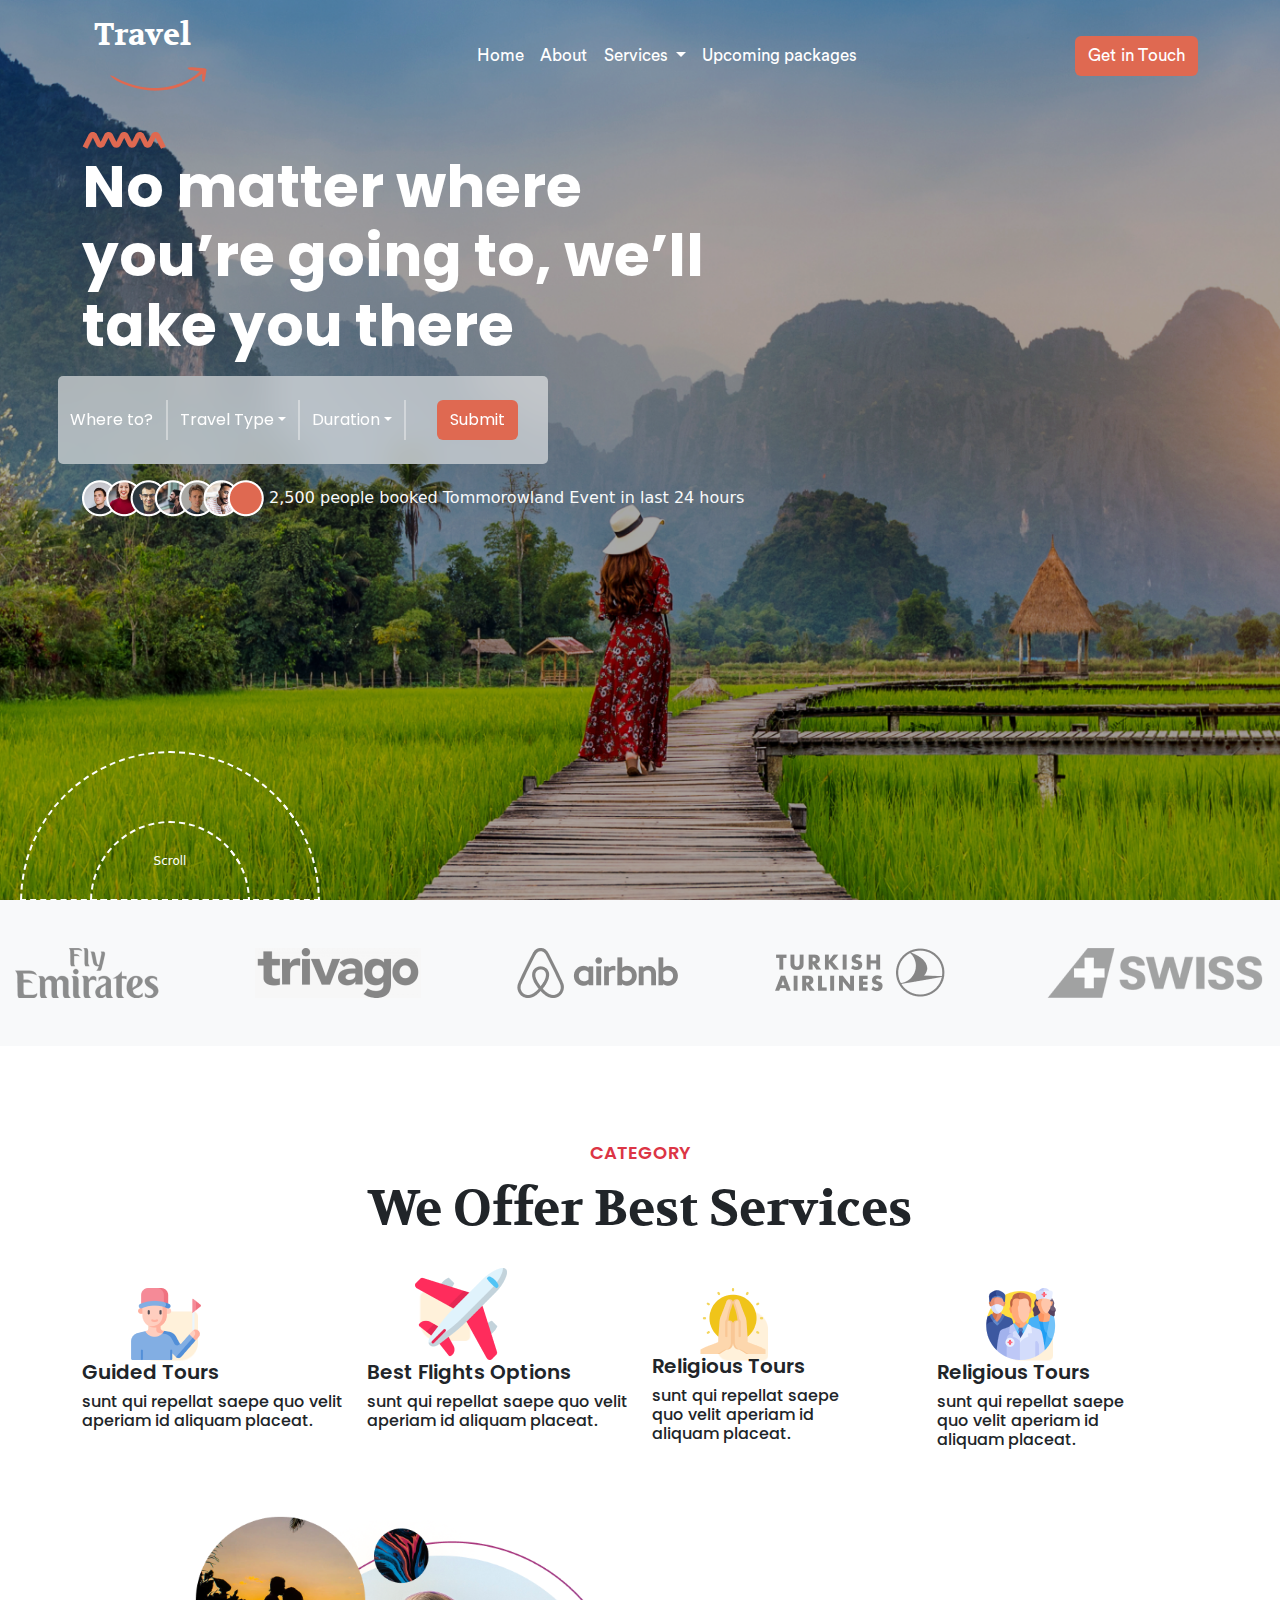
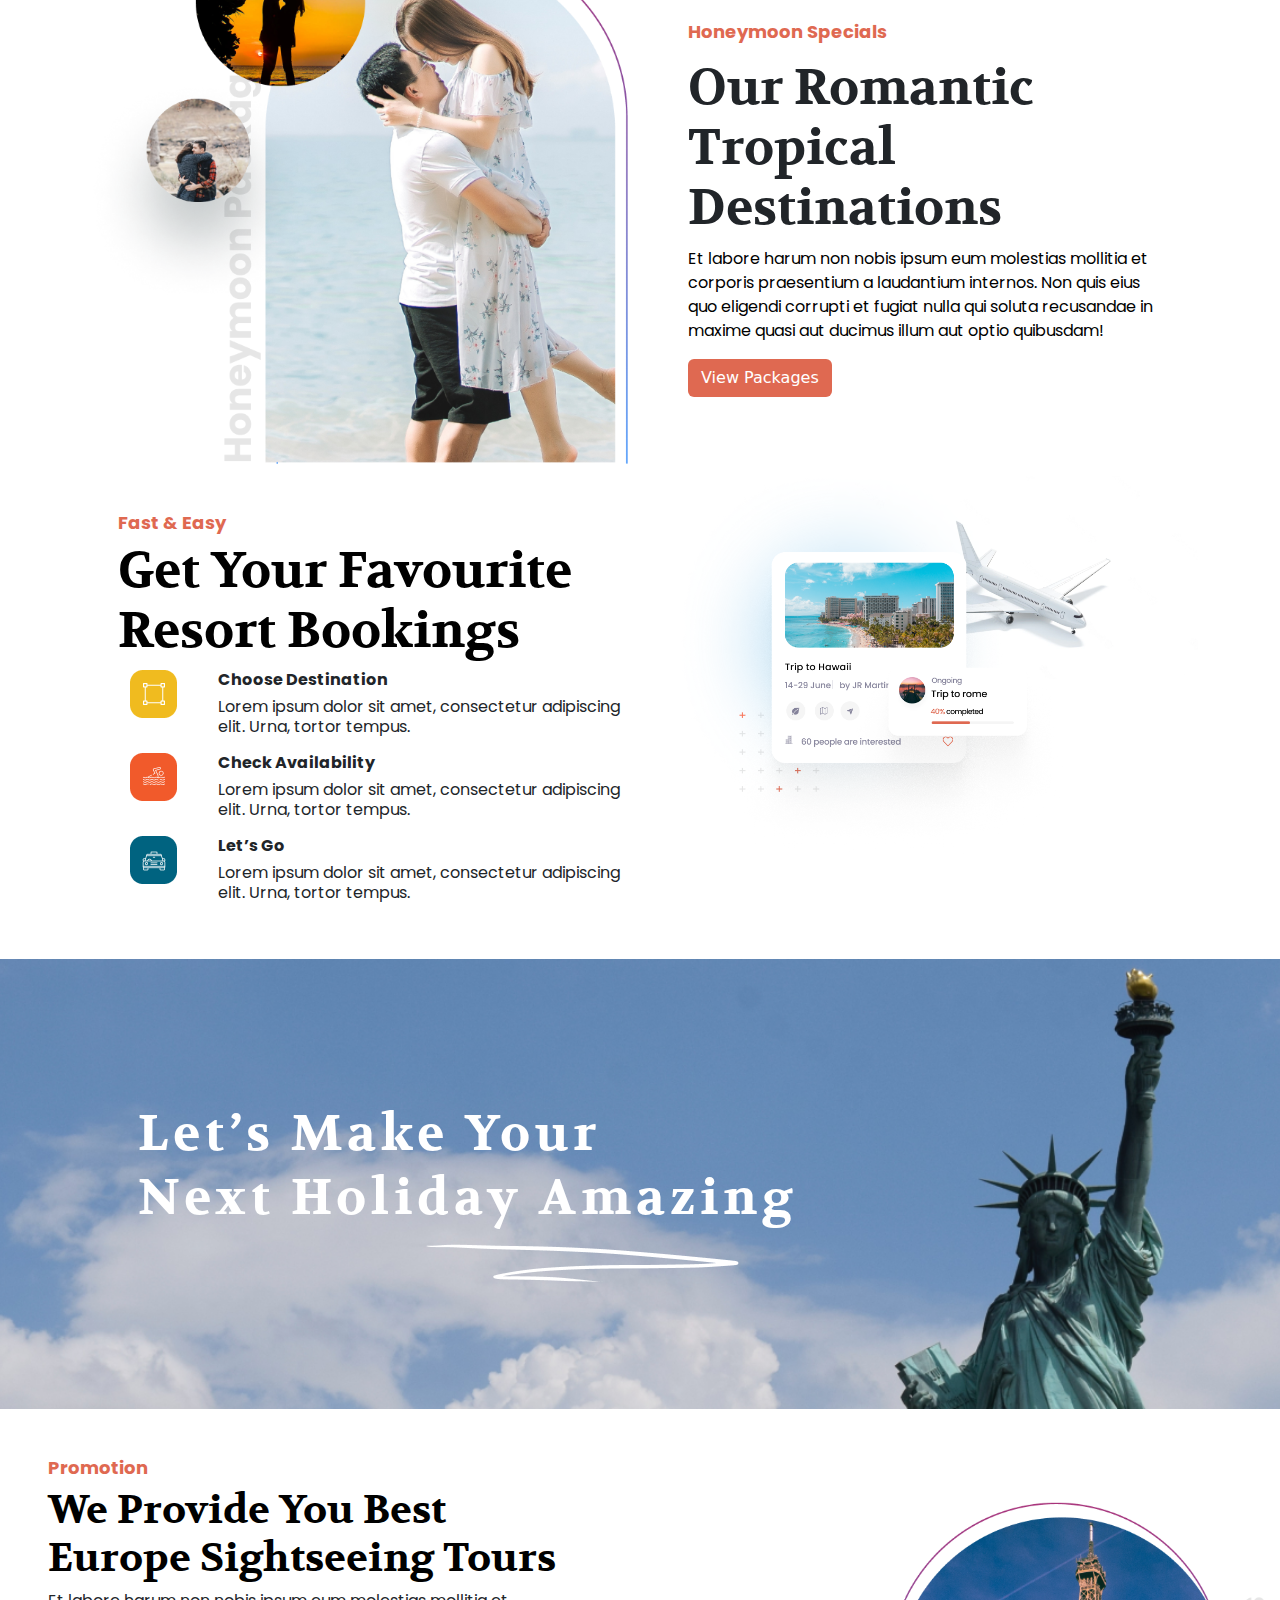
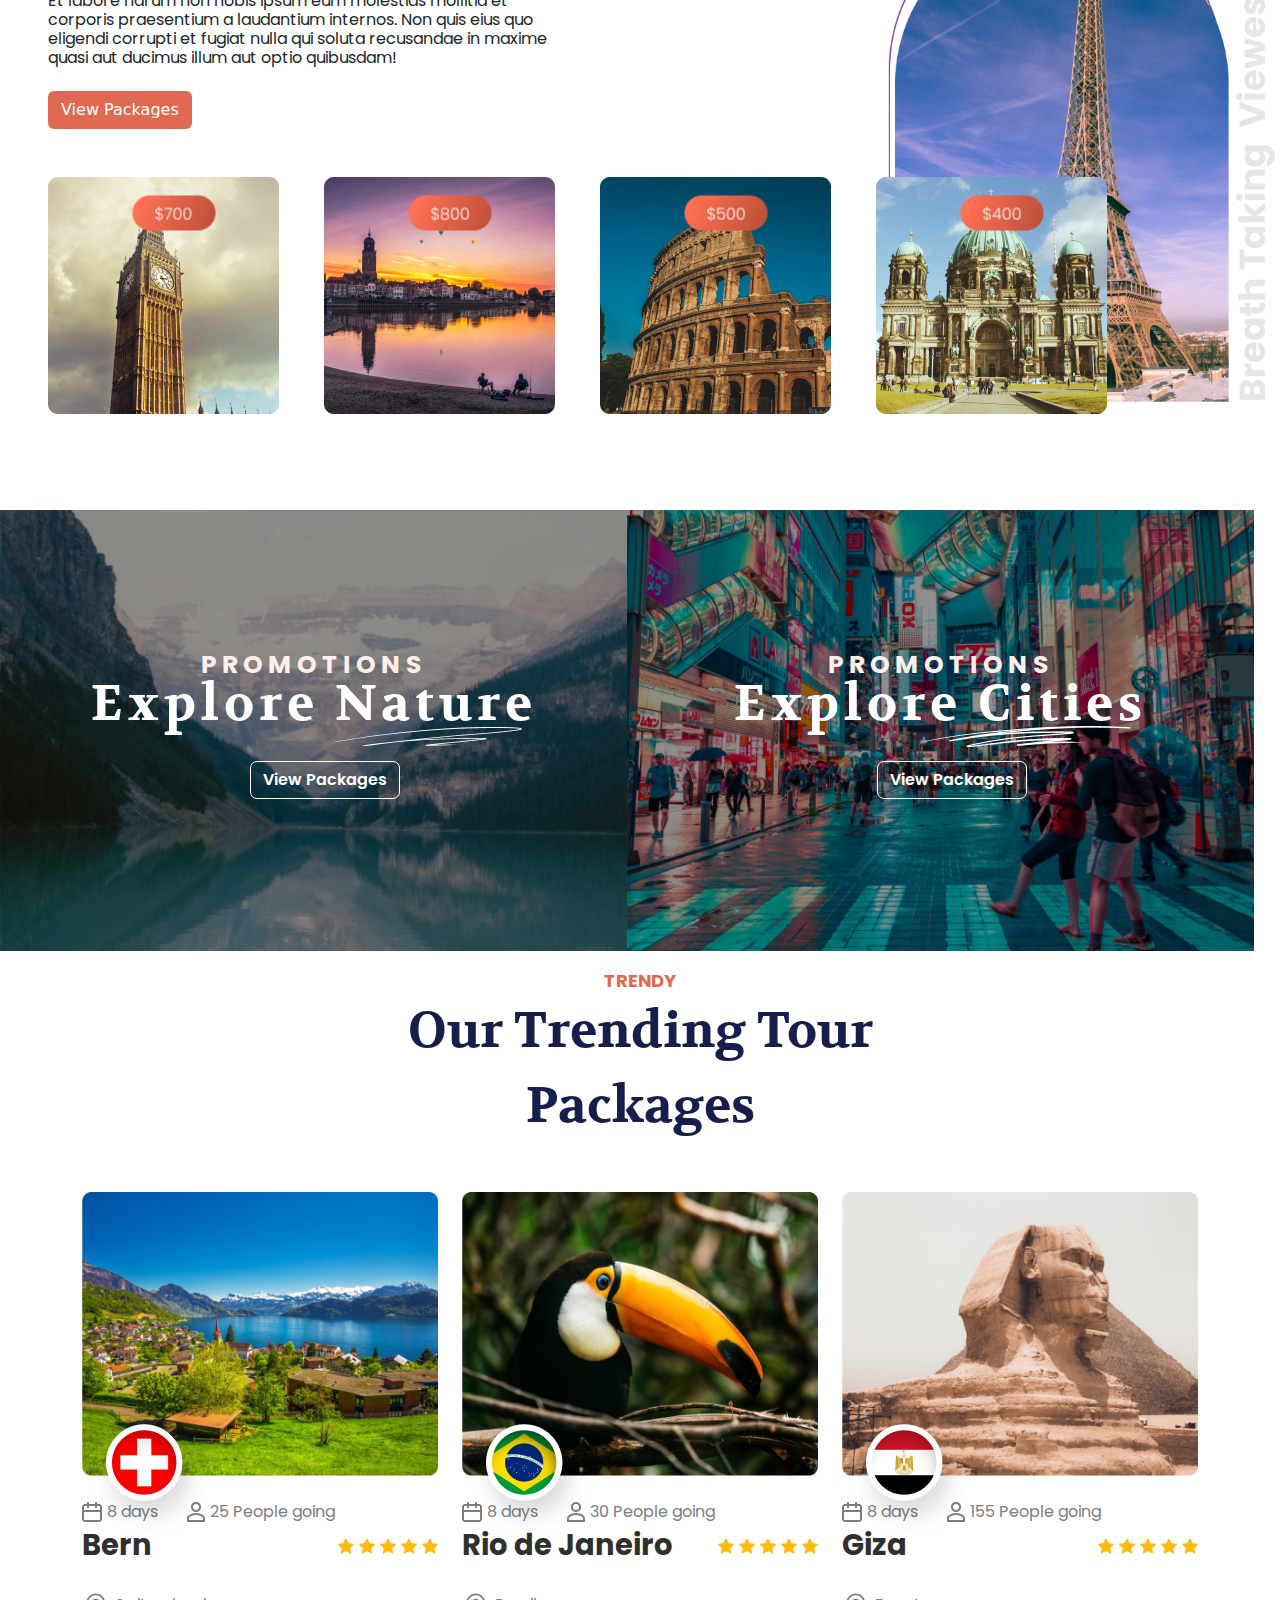
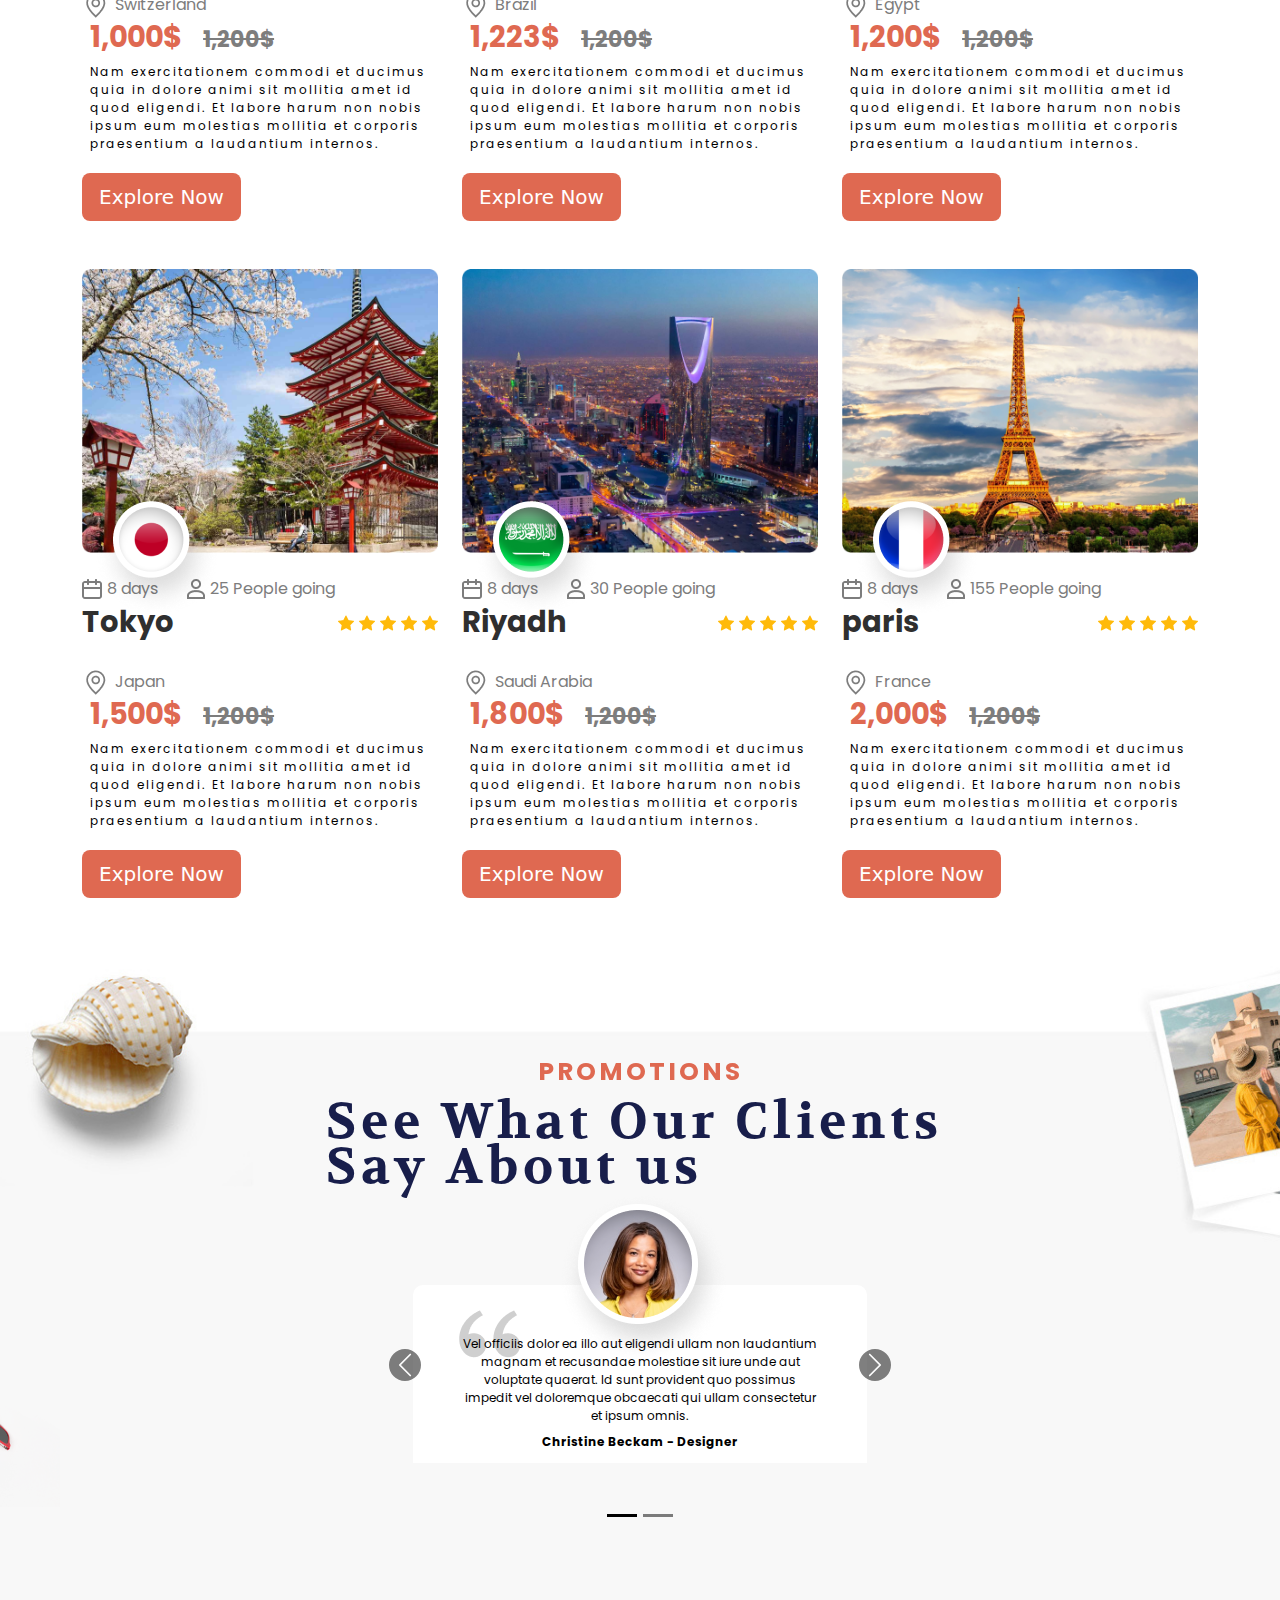
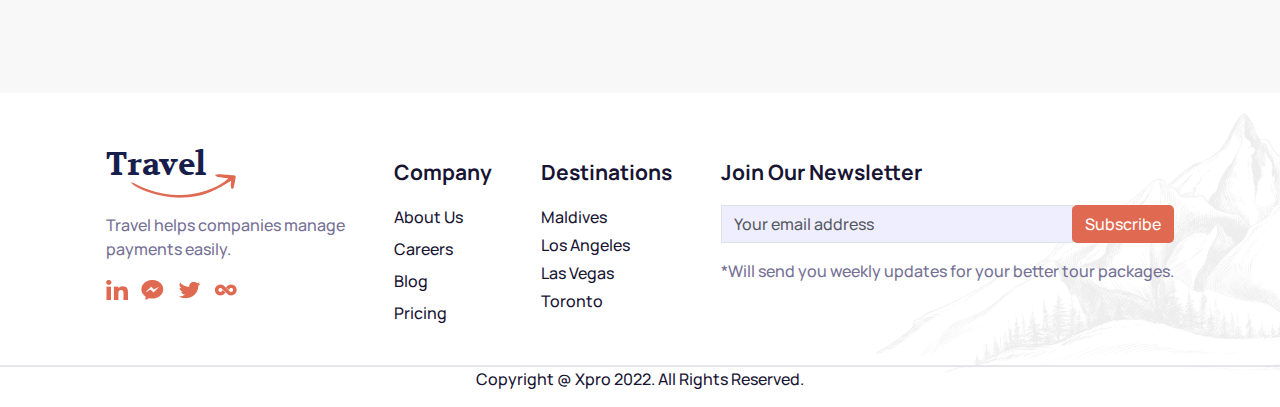
<file: index.html>
<!DOCTYPE html>
<html>
<head>
    <link href="./css/bootstrap.min.css" rel="stylesheet" integrity="sha384-4bw+/aepP/YC94hEpVNVgiZdgIC5+VKNBQNGCHeKRQN+PtmoHDEXuppvnDJzQIu9" crossorigin="anonymous">
    <link href="https://fonts.googleapis.com/css2?family=Poppins:wght@700&display=swap" rel="stylesheet">
    <link href="https://fonts.googleapis.com/css2?family=Manrope:wght@500&display=swap" rel="stylesheet">
    <link href="https://fonts.googleapis.com/css2?family=Poppins:wght@400;700&family=Volkhov:wght@700&display=swap" rel="stylesheet">
    <link rel="stylesheet" href="./ne.css">
    <meta charset="UTF-8">
    <meta name="viewport" content="width=device-width, initial-scale=1">
    


    
    


    <style>




      .scroll {
        margin: 0;
        padding: 0;
        display: flex;
        min-height: 100vh;
        flex-direction: column;
        justify-content: flex-end;
        align-items: flex-start;
      }
      .scroll-container {
        position: relative;
        display: inline-block;
        line-height: 0; /* To remove whitespace between inline-block elements */
        bottom:516px; /* Adjust this value to move the entire set up */
      }
      .outer-half-circle {
        position: absolute;
        bottom: 0;
        left: 0;
        width: 300px; /* Adjust this value */
        height: 150px; /* Adjust this value */
        border-top-left-radius: 300px;
        border-top-right-radius: 300px;
        border: 2px dashed #ffffff;
        transform: translateX(20px); /* Adjust this value for alignment */
      }
      .inner-half-circle {
        width: 160px; /* Adjust this value */
        height: 80px; /* Adjust this value */
        border-top-left-radius: 120px;
        border-top-right-radius: 120px;
        border: 2px dashed #ffffff;
        display: flex;
        justify-content: center;
        align-items: center;
        position: relative;
        z-index: 1;
        margin-left: 90px;
      }
      .scroll-text {
        font-size: 12px;
        color: #ffffff;
        line-height: 1.2;
        text-align: center;
        margin: 0;
      }
      .custom-input::placeholder {
    color: white; /* Placeholder text color */
  }
  .input-container {
    backdrop-filter: blur(17.760618209838867px);
    background-color:#F3F3F399;/* Gray background color */
    padding:0px; /* Add padding for spacing */
    border-radius: 5px; /* Rounded corners */
    width:490px;
    font-family:'Poppins', sans-serif;
     font-weight:400;
     font-size:19px;
     height:auto;
    

  }
 

.row-white-box{
  z-index: 1;
}

      .row-white-box:hover {
  padding: 20px!important;
  border-radius: 15px!important;
  box-shadow: 0 0 10px rgba(0, 0, 0, 0.1)!important;
  align-items:center!important;
  /*margin-left: 15%!important;*/
  margin-bottom: 10px !important;
  background-color: white;

}


.new:hover .new_rect{
  visibility: visible !important;
 /* z-index: -1 !important;*/

}





.row-white-box:hover .new_rect0{
  visibility: visible !important;
  /*z-index: -1 !important;*/

}



.row-white-box:hover .new_rect1{
  visibility: visible !important;
  /*z-index: -1 !important;*/

}




.row-white-box:hover .new_rect2{
  visibility: visible !important;
  /*z-index: -1 !important;*/

}


.row-white-box:hover .rectangle{
  left: 35% !important;
}
.row-white-box:hover .rectangle0{
  left: 40% !important;
}
.row-white-box:hover .rectangle1{
  left: 40% !important;
}
.row-white-box:hover .rectangle2{
  left: 40% !important;
}

.background-container {
  position: relative;
  overflow: hidden;
  background: url('./Rectangle\ 19302.png') no-repeat center center;
  background-size:cover;
  width: 49vw;
  height:49vh;


}


.background-container2 {
  position: relative;
  overflow: hidden;
  background: url('./Rectangle\ 19301.png') no-repeat center center;
  background-size:cover;
  width: 49vw;
  height:49vh;

}
.background-sepratir {
  position: relative;
  overflow: hidden;
  background: url('.//Rectangle\ 19294.png') no-repeat center center;
  background-size:cover;
  height:50vh;

}


.background-container3{
  position: relative;
  /*overflow: hidden;*/
  background: url('./h1-background-img-1\ 1.png') no-repeat center center;
  background-size:cover;
  /*width:100vw;*/
  height:83vh;
}
.back-box{
  background:url('./Rectangle\ 157 (2).png')no-repeat left bottom;
  z-index: 1;
  background-position-x: -20px;
  background-position-y:200px ;
  
}

.drop-shadow::before {
  content: '';
  position: absolute;
  top: 0;
  left: 0;
  width: 100%;
  height: 100%;
  background:rgba(0, 0, 0, 0.879);
  opacity: 0.5; /* Adjust opacity as needed */
  pointer-events: none;
  transform: translate(0%, 0%) rotate(-180deg); /* Adjust values as needed */
  z-index: 1;
}
div a:hover{
  text-decoration: underline !important;
}


.navbar-collapse {
      display: flex;
      justify-content: center; /* Center the collapsing content horizontally */
    }

    /* Increase the size of the collapse button */
.navbar-toggler {
  font-size: 24px; /* Adjust the font size as needed */
}

/* Increase the font size of the collapsed content */
.navbar-collapse {
  font-size: 20px; /* Adjust the font size as needed */
}
.carousel-item{
  height: 32rem;
  color: #FFFFFF;

}
    
   


    </style>
    
    
    

</head>

<body>
<div style="background-image: url('./Rectangle\ 19290.png');background-size: cover;
 background-position: center;height: 100vh;overflow: hidden;">
 <section class="navigation-bar">
    <nav class="navbar navbar-expand-lg navbar-dark  pb-4">
     <div class="container">
          <!-- navbar brand / title -->
          <a class="navbar-brand" href="#intro">

      <div class="container">
             <div class="row">
               <div class="col">
                <div class=" me-5" style="font-family: 'Volkhov', serif;font-weight: 700;font-size: 31px;">Travel</div>
               </div>
             </div>
        <div>
             <div class="row ms-1">
             <div class="col">
              <img src="./Arrow 05 (1).png" alt="arrow" class="img-fluid">
             </div>
             </div>
            </div>
        </div>
       
          </a>
    
        <button class="navbar-toggler " type="button" data-bs-toggle="collapse" data-bs-target="#main-nav" aria-controls="main-nav" aria-expanded="false" aria-label="Toggle navigation">
            <span class="navbar-toggler-icon"></span>
          </button>
        <div class="collapse navbar-collapse "  id="main-nav" >
            <ul class="navbar-nav">
              <li class="nav-item">
                <a class="nav-link text-white" href="#topics" style=" font-family: 'Circular Std', sans-serif;font-weight: 500;font-size: 17px;">Home</a>
              </li>
              <li class="nav-item">
                <a class="nav-link text-white" href="#reviews" style=" font-family: 'Circular Std', sans-serif;font-weight: 500;font-size: 17px;">About</a>
              </li>
              <li class="nav-item dropdown" >
                <a class="nav-link dropdown-toggle text-white" href="#" id="navbarDropdown" role="button" data-bs-toggle="dropdown" aria-expanded="false" style=" font-family: 'Circular Std', sans-serif;font-weight: 500;font-size: 17px;">
                  Services
                </a>
                <ul class="dropdown-menu" aria-labelledby="navbarDropdown" style="background-color: rgba(217, 217, 217, 0.34);">
                  <li><a class="dropdown-item" href="#" style=" font-family: 'Circular Std', sans-serif;font-weight: 500;font-size: 17px;color:#ffffff;">Honeymoon Packages</a></li>
                  <li><a class="dropdown-item" href="#" style=" font-family: 'Circular Std', sans-serif;font-weight: 500;font-size: 17px;color:#ffffff;">Tours Packages</a></li>
                  <li><a class="dropdown-item" href="#" style=" font-family: 'Circular Std', sans-serif;font-weight: 500;font-size: 17px;color:#ffffff;">Musical Events</a></li>
                  <li><a class="dropdown-item" href="#" style=" font-family: 'Circular Std', sans-serif;font-weight: 500;font-size: 17px;color:#ffffff;">Build Package</a></li>
                </ul>
              </li>
              <li class="nav-item">
                <a class="nav-link text-white" href="#" style=" font-family: 'Circular Std', sans-serif;font-weight: 500;font-size: 17px;">Upcoming packages</a>
              </li>
            </ul>
        </div>
          <div class="nav-item ms-2 d-none d-md-inline">
            <a class="btn" style="background-color: #DF6951;color: #ffffff;font-family: 'Circular Std', sans-serif;font-weight: 500;font-size: 17px;" href="#pricing">Get in Touch</a>
          </div>
     </div>
    </nav> 
    </section>

    <section class="context">
      <div class="container ">
        <div class="row">
          <div class="col ms-n5">
          <img src="./Vector 1.png" alt="an icon" class="img-fluid">
          </div>
        </div>
        <div class="row">
          <div class="contex">
         <div class="col">
           <div style="font-family:'Poppins', sans-serif; font-weight: 700;font-size: 58px;" class="d-md-inline display-4 text-white nav-text">
               No matter where<br> you’re going to, we’ll<br> take you there
           </div>
   
         </div>
          </div>
        </div>
   
   
      </div>
        
    </section>



    <section class="search-tool"> 
      <div class="input-group input-group-sm" >
       <div class="container g-0 mt-3">
        <div class="row">
         <div class="col-6 d-flex justify-content-center input-container py-4 searching-tool">
          
          <input type="text" class="form-control custom-input" placeholder="Where to?" aria-label="Sizing example input" aria-describedby="inputGroup-sizing-sm" style="width: 110px;background-color: transparent;outline: none;border-right: 2px solid #f3f3f378;border-top: none;border-left: none;border-bottom: none;box-shadow: none;color: white;border-radius: 0%;">
          <button class="btn text-white dropdown-toggle btn1" type="button" data-bs-toggle="dropdown" aria-expanded="false" style="border-right: 2px solid #f3f3f378;border-top: none;border-left: none;border-bottom: none;border-radius: 0%;">Travel Type</button>
        <ul class="dropdown-menu">
          <li><a class="dropdown-item" href="#">Adventure</a></li>
          <li><a class="dropdown-item" href="#">Tourism</a></li>
          <li><a class="dropdown-item" href="#">Leisure</a></li>
        </ul>
        <button class="btn  text-white dropdown-toggle btn1" type="button" data-bs-toggle="dropdown" aria-expanded="false" style="border-radius: 0%; border-right: 2px solid #f3f3f378;border-top: none;border-left: none;border-bottom: none;">Duration</button>
        <ul class="dropdown-menu">
          <li><a class="dropdown-item" href="#">week</a></li>
          <li><a class="dropdown-item" href="#">month</a></li>
          <li><a class="dropdown-item" href="#">year</a></li>
        </ul>
        <button class="btn  text-white btn1" type="button" style="background-color: #DF6951;height: 40px!important;margin: auto;">Submit</button>
         </div>
        </div>
       </div>


      </div>

      
    </section>
   
    <section class="image_group">
      <div class="container text-light mt-3">
           <img src="./Group 81.png" alt="group" class="img-fluid">
           2,500 people booked Tommorowland Event in last 24 hours
      </div>
     </section>
     <div class="scroll">
      <div class="scroll-container">
        <div class="outer-half-circle"></div>
        <div class="inner-half-circle">
          <div class="scroll-text">Scroll</div>
        </div>
      </div>
      </div>
      
   
    </section> 
    
   

  </div>      
  
  <section class="airlines bg-light bd-highlight" style="overflow: hidden;">
    <div class="d-flex justify-content-center">
       <div class=" p-5">
        <img src="./image 909.png" alt="Fly Emirates">

       </div>
       <div class=" p-5">
        <img src="./image 912 (4).png" alt="tivago">
       </div>

       <div class=" p-5">
        <img src="./Mask group.png" alt="air bnb">

       </div>
       <div class=" p-5">
        <img src="./Mask group (1).png" alt="turkish airlines">

       </div>
       <div class=" p-5 text-right">
        <img src="./image 912 (1).png" alt="swiss">

       </div>


      



    </div>
  </section>

  <section class="category">
    <div class="display-6 d-flex justify-content-center mt-5 pt-5 pb-2 text-danger" style="font-family:'Poppins', sans-serif; font-weight: 600;font-size: 18px;">
      CATEGORY
    </div>
    <div class="display-4 d-flex justify-content-center mt-2 text-body" style="font-family: 'Volkhov', serif; font-weight:700;font-size: 50px;">
      We Offer Best Services
    </div>
 </section>

<!-- Code for Large Screens -->
<section class="services d-none d-md-block">
  <div class="container d-flex justify-content-center mt-5">
    <div class="row">
      
      <!-- Column 1 -->
      <div class="col-3 position-relative new">
        <img src="./Rectangle 157 (2).png" alt="rect" class="position-absolute new_rect" style="top: 10rem; right: 80%; visibility: hidden;">
        <div class="row-white-box position-relative"><!--" row-white-box for hovering"-->
          
          <img src="./Rectangle 157.png" alt="second-image" class="position-absolute mt-5 rectangle0" style="top:auto; transform: translate(-50%, -50%);z-index:-1;left:35%;">
          <img src="./tour-guide 1.png" alt="travelling" class="ms-5" style="background-image: url('./Rectangle\ 157.png') no-repeat center center;">
          
          <h5 class="display-5" style="font-family:'Poppins', sans-serif; font-weight:600; font-size: 20px;">Guided Tours</h5>
          <h6 class="display-6" style="font-family:'Poppins', sans-serif; font-weight:500; font-size: 16px;">sunt qui repellat saepe quo velit aperiam id aliquam placeat.</h6>
        </div>
      </div>
      
      <!-- Column 2 -->
      <div class="col-3 position-relative new">
        <img src="./Rectangle 157 (2).png" alt="rect" class="position-absolute new_rect" style="top: 11rem;right:80%;visibility: hidden;"  >
        <div class="row-white-box position-relative" style="margin-top: -20px;">
          <img src="./Rectangle 158.png" alt="second-image" class="position-absolute mt-5 rectangle" style="top:auto; transform: translate(-50%, -50%);z-index:-1;left:30%;">
          <img src="./travelling 1.png" alt="travelling" class="ms-5" style="background-image: url('./Rectangle\ 158.png') no-repeat center center;">
          
          <h5 class="display-5" style="font-family:'Poppins', sans-serif; font-weight:600;font-size: 20px;">Best Flights Options</h5>
          <h6 class="display-6" style="font-family:'Poppins', sans-serif; font-weight:500;font-size: 16px;">sunt qui repellat saepe quo velit aperiam id aliquam placeat.</h6>
        </div>
      </div>
     
      <!-- Column 3 -->
      <div class="col-3 position-relative new">
        <img src="./Rectangle 157 (2).png" alt="rect" class="position-absolute new_rect" style="top: 10rem;right:80%;visibility: hidden;"  >
        <div class="row-white-box position-relative">
          <img src="./Rectangle 159.png" alt="second-image" class="position-absolute mt-5 rectangle1" style="top:auto; transform: translate(-50%, -50%);z-index:-1;left:35%;">
          <img src="./hands 1.png" alt="hands" class="ms-5" style="background-image: url('./Rectangle\ 157.png') no-repeat center center;">
          
          <h5 class="display-5" style="font-family:'Poppins', sans-serif; font-weight:600;font-size: 20px;">Religious Tours</h5>
          <h6 class="display-6" style="font-family:'Poppins', sans-serif; font-weight:500;font-size: 16px;">sunt qui repellat saepe<br> quo velit aperiam id<br> aliquam placeat.</h6>
        </div>
      </div>
      
      <!-- Column 4 -->
      <div class="col-3 position-relative new">
        <img src="./Rectangle 157 (2).png" alt="rect" class="position-absolute new_rect" style="top: 10rem;right:80%;visibility: hidden;"  >
        <div class="row-white-box position-relative">
          <img src="./Rectangle 160.png" alt="second-image" class="position-absolute mt-5 rectangle2" style="top:auto; transform: translate(-50%, -50%);z-index:-1;left:35%;">
          <img src="./medical-team 1.png" alt="hands" class="ms-5" style="background-image: url('./Rectangle\ 157.png') no-repeat center center;">
          
          <h5 class="display-5" style="font-family:'Poppins', sans-serif; font-weight:600;font-size: 20px;">Religious Tours</h5>
          <h6 class="display-6" style="font-family:'Poppins', sans-serif; font-weight:500;font-size: 16px;">sunt qui repellat saepe<br> quo velit aperiam id<br> aliquam placeat.</h6>
        </div>
      </div>
      
    </div>
  </div>
</section>

<!-- Code for Mobile Phones -->
<section class="services d-md-none">
  <div class="container mt-5">
    
    <!-- Column 1 -->
    <div class="row">
      <div class="col-12 position-relative new">
        <img src="./Rectangle 157 (2).png" alt="rect" class="position-absolute new_rect" style="top: 11rem; right: 69%; visibility: hidden;">
        <div class="row-white-box position-relative text-center">
          
          <img src="./Rectangle 157.png" alt="second-image" class="position-absolute mt-5" style="top:auto; transform: translate(-50%, -50%);z-index:-1;left:64%;">
          <img src="./tour-guide 1.png" alt="travelling" class="ms-5" style="background-image: url('./Rectangle\ 157.png') no-repeat center center;">
          
          <h5 class="display-5" style="font-family:'Poppins', sans-serif; font-weight:600; font-size: 20px;">Guided Tours</h5>
          <h6 class="display-6" style="font-family:'Poppins', sans-serif; font-weight:500; font-size: 16px;">sunt qui repellat saepe quo velit aperiam id aliquam placeat.</h6>
        </div>
      </div>
    </div>
    
    <!-- Column 2 -->
    <div class="row">
      <div class="col-12 position-relative new">
        <img src="./Rectangle 157 (2).png" alt="rect" class="position-absolute new_rect" style="top: 11rem;right:69%;visibility: hidden;"  >
          <div class="row-white-box position-relative text-center" >
            <img src="./Rectangle 158.png" alt="second-image" class="position-absolute mt-5" style="top:auto; transform: translate(-50%, -50%);z-index:-1;left:54%;">
            <img src="./travelling 1.png" alt="travelling" class="ms-5" style="background-image: url('./Rectangle\ 158.png') no-repeat center center;">
            
            <h5 class="display-5" style="font-family:'Poppins', sans-serif; font-weight:600;font-size: 20px;">Best Flights Options</h5>
            <h6 class="display-6" style="font-family:'Poppins', sans-serif; font-weight:500;font-size: 16px;">sunt qui repellat saepe quo velit aperiam id aliquam placeat.</h6>
          </div>
      </div>
    </div>
   
    <!-- Column 3 -->
    <div class="row">
      <div class="col-12 position-relative new">
        <img src="./Rectangle 157 (2).png" alt="rect" class="position-absolute new_rect" style="top: 11rem;right:69%;visibility: hidden;"  >
        <div class="row-white-box position-relative text-center">
          <img src="./Rectangle 159.png" alt="second-image" class="position-absolute mt-5" style="top:auto; transform: translate(-50%, -50%);z-index:-1;left:64%;">
          <img src="./hands 1.png" alt="hands" class="ms-5" style="background-image: url('./Rectangle\ 157.png') no-repeat center center;">
          
          <h5 class="display-5" style="font-family:'Poppins', sans-serif; font-weight:600;font-size: 20px;">Religious Tours</h5>
          <h6 class="display-6" style="font-family:'Poppins', sans-serif; font-weight:500;font-size: 16px;">sunt qui repellat saepe<br> quo velit aperiam id<br> aliquam placeat.</h6>
        </div>
      </div>
    </div>
    
    <!-- Column 4 -->
    <div class="row">
      <div class="col-12 position-relative new">
        <img src="./Rectangle 157 (2).png" alt="rect" class="position-absolute new_rect" style="top: 11rem;right:69%;visibility: hidden;"  >
        <div class="row-white-box position-relative text-center">
          <img src="./Rectangle 160.png" alt="second-image" class="position-absolute mt-5" style="top:auto; transform: translate(-50%, -50%);z-index:-1;left:64%;">
          <img src="./medical-team 1.png" alt="hands" class="ms-5" style="background-image: url('./Rectangle\ 157.png') no-repeat center center;">
          
          <h5 class="display-5" style="font-family:'Poppins', sans-serif; font-weight:600;font-size: 20px;">Religious Tours</h5>
          <h6 class="display-6" style="font-family:'Poppins', sans-serif; font-weight:500;font-size: 16px;">sunt qui repellat saepe<br> quo velit aperiam id<br> aliquam placeat.</h6>
        </div>
      </div>
    </div>
    
  </div>
</section>







 <section class="honeymoon-specials">
  <div class="container">
    <div class="row align-items-center">
      <div class="col-lg-6 mt-5">
        <img src="./Illustration.png" alt="honeymoon" class="img-fluid honeymoon-photo">
      </div>
      <div class="col-lg-6 col-12 ps-5 pe-5 honeymoon-text">
        <h6 class="d-flex display-6  mt-5 pt-5 pb-2  lead honeymoon-specials" style="font-family:'Poppins', sans-serif; font-weight: 700;font-size: 18px;color: #DF6951;">Honeymoon Specials</h6>
        <h6 class="display-6 honeymoon-paragraph" style="font-family: 'Volkhov', serif;font-weight: 700;font-size: 50px;">Our Romantic Tropical Destinations</h6>
        <h6 class="display-6 text-black d-lg-inline d-sm-none " style="font-family: 'poppins', serif; font-weight:400;font-size: 16px;">Et labore harum non nobis ipsum eum molestias mollitia et corporis praesentium a laudantium internos. Non quis eius quo eligendi corrupti et fugiat nulla qui soluta recusandae in maxime quasi aut ducimus illum aut optio quibusdam!</h6>
        <div>
          <button type="button" class="btn mt-3" style="background-color: #DF6951;color: #ffffff;">View Packages</button>
        </div>
      </div>
    </div>
  </div>
 </section>

 <section class="trips">
    <div class="container ps-5 trips-container">
     <div class="row">
        
        <!-- For Large Screens (lg and above) -->
<div class="d-none d-lg-block col-lg-6 col-12">
  <h6 class="display-6 mt-5 fast-easy" style="font-family:'Poppins', sans-serif; font-weight: 700;font-size: 18px;color: #DF6951;">Fast & Easy</h6>
  <h6 class="display-6 text-black" style="font-family: 'Volkhov', serif;font-weight:700;font-size: 50px;">Get Your Favourite Resort Bookings</h6>
  
  <div class="container mt-2">
    <div class="row">
      <div class="col-md-2 col-sm-8">
        <img src="./Group 7.png" alt="rectangle" class="img-fluid">
      </div>
      <div class="col-md-10 col-sm-4">
        <div class="d-flex flex-column justify-content-center h-100">
          <h5 class="lead display-5" style="font-family:'Poppins', sans-serif; font-weight:700; font-size: 16px;">Choose Destination</h5>
          <h6 class="display-6 d-md-inline" style="font-family:'Poppins', sans-serif; font-weight:400; font-size: 16px; line-height: 19.92px;">Lorem ipsum dolor sit amet, consectetur adipiscing elit. Urna, tortor tempus.</h6>
        </div>
      </div>
    </div>
  </div>

  <div class="container mt-2">
    <div class="row">
      <div class="col-md-2 col-sm-8">
        <img src="./Group 12.png" alt="rectangle" class="img-fluid">
      </div>
      <div class="col-md-10 col-sm-4">
        <div class="d-flex flex-column justify-content-center h-100">
          <h5 class="lead display-5" style="font-family:'Poppins', sans-serif; font-weight:700; font-size: 16px;">Check Availability</h5>
          <h6 class="display-6 d-md-inline" style="font-family:'Poppins', sans-serif; font-weight:400; font-size: 16px; line-height: 19.92px;">Lorem ipsum dolor sit amet, consectetur adipiscing elit. Urna, tortor tempus.</h6>
        </div>
      </div>
    </div>
  </div>

  <div class="container mt-2">
    <div class="row">
      <div class="col-md-2 col-sm-8">
        <img src="./Group 11.png" alt="rectangle" class="img-fluid">
      </div>
      <div class="col-md-10 col-sm-4">
        <div class="d-flex flex-column justify-content-center h-100">
          <h5 class="lead display-5" style="font-family:'Poppins', sans-serif; font-weight:700; font-size: 16px;">Let’s Go</h5>
          <h6 class="display-6 d-md-inline" style="font-family:'Poppins', sans-serif; font-weight:400; font-size: 16px; line-height: 19.92px;">Lorem ipsum dolor sit amet, consectetur adipiscing elit. Urna, tortor tempus.</h6>
        </div>
      </div>
    </div>
  </div>
</div>

<!-- For Mobile Phones (xs to md) -->
<div class="d-block d-lg-none col-12">
  <h6 class="display-6 mt-5 fast-easy" style="font-family:'Poppins', sans-serif; font-weight: 700;font-size:18px;color: #DF6951;">Fast & Easy</h6>
  <h6 class="display-6 text-black" style="font-family: 'Volkhov', serif;font-weight:700;">Get Your Favourite Resort Bookings</h6>
  
  <div class="container mt-2">
    <div class="row">
      <div class="col-md-2 col-sm-8">
        <img src="./Group 7.png" alt="rectangle" class="img-fluid">
      </div>
      <div class="col-md-10 col-sm-4">
        <div class="d-flex flex-column justify-content-center h-100">
          <h5 class="lead display-5" style="font-family:'Poppins', sans-serif; font-weight:700; font-size: 16px;">Choose Destination</h5>
          <h6 class="display-6 d-sm-none d-md-inline" style="font-family:'Poppins', sans-serif; font-weight:400; font-size: 16px; line-height: 19.92px;">Lorem ipsum dolor sit amet, consectetur adipiscing elit. Urna, tortor tempus.</h6>
        </div>
      </div>
    </div>
  </div>

  <div class="container mt-2">
    <div class="row">
      <div class="col-md-2 col-sm-8">
        <img src="./Group 12.png" alt="rectangle" class="img-fluid">
      </div>
      <div class="col-md-10 col-sm-4">
        <div class="d-flex flex-column justify-content-center h-100">
          <h5 class="lead display-5" style="font-family:'Poppins', sans-serif; font-weight:700; font-size: 16px;">Check Availability</h5>
          <h6 class="display-6 d-sm-none d-md-inline" style="font-family:'Poppins', sans-serif; font-weight:400; font-size: 16px; line-height: 19.92px;">Lorem ipsum dolor sit amet, consectetur adipiscing elit. Urna, tortor tempus.</h6>
        </div>
      </div>
    </div>
  </div>

  <div class="container mt-2">
    <div class="row">
      <div class="col-md-2 col-sm-8">
        <img src="./Group 11.png" alt="rectangle" class="img-fluid">
      </div>
      <div class="col-md-10 col-sm-4">
        <div class="d-flex flex-column justify-content-center h-100">
          <h5 class="lead display-5" style="font-family:'Poppins', sans-serif; font-weight:700; font-size: 16px;">Let’s Go</h5>
          <h6 class="display-6 d-sm-none d-md-inline" style="font-family:'Poppins', sans-serif; font-weight:400; font-size: 16px; line-height: 19.92px;">Lorem ipsum dolor sit amet, consectetur adipiscing elit. Urna, tortor tempus.</h6>
        </div>
      </div>
    </div>
  </div>
</div>

        <div class="col-lg-6 col-12">
          <img src="./Illustration (1).png" alt="plane" class="img-fluid">
        </div>
     </div>

    </div>


 </section>

 <section class="sepratir" style="overflow: hidden;">
  <div class="container-fluid">
    <div class="row background-cont">
      <div class="col-12 mt-5 background-sepratir">
        <div class="d-flex justify-content-center align-items-center mt-5 position-relative " style="height:70%;">
          <div class=" mb-4 position-absolute sepratir-text" style="z-index: 1;letter-spacing: 5px;height: 100px;font-family: 'Volkhov', serif;font-weight:700;font-size:50px;line-height:64.5px;color:#FFFFFF;left:10%;">
            Let’s Make Your<br class="lg-only">Next Holiday Amazing
          </div>
          <img src="./Line-1.png" alt="line" class="position-absolute mt-5 ps-5 sepratir-line" style="z-index: 1;margin-left:-13%;top:60%;">
        </div>
      </div>
    </div>
   </div>
 </section>

 <section class="promotion" style="overflow: hidden;">
  <div class="container ms-0 ps-5 promotion-container" >
    <div class="row">
      <div class="col-lg-6 col-12">
        <h6 class="display-6 mt-5 promotion-paragraph" style="font-family:'Poppins', sans-serif; font-weight: 700;font-size: 18px;color: #DF6951;">Promotion</h6>
        <h6 class="display-6 text-black " style="font-family: 'Volkhov', serif;font-weight:700;">We Provide You Best Europe Sightseeing Tours</h6>
        <h6 class="display-6 labore" style="font-family:'Poppins', sans-serif; font-weight:400;font-size: 16px;">Et labore harum non nobis ipsum eum molestias mollitia et corporis praesentium a laudantium internos. Non quis eius quo eligendi corrupti et fugiat nulla qui soluta recusandae in maxime quasi aut ducimus illum aut optio quibusdam!</h6>
        <div>
          <button type="button" class="btn mt-3" style="background-color: #DF6951;color: #ffffff;">View Packages</button>
        </div>
      </div>
    </div>
    <div class="row mt-5">
      <div class="col-lg-3"style="position: relative;">
        <img src="./Rectangle 19295.png" alt="destination" class="img-fluid mb-lg-0 mb-5 promotion-rectangle"  >
        <img src="./Group 1000001690.png" alt="400$" class="position-absolute" style="position: absolute; left: 50%; top: 15%; transform: translate(-50%, -50%); z-index: 1; max-width: 100%; max-height: 100%;">
        
      </div>
      <div class="col-lg-3"style="position: relative;">
        <img src="./Group 1000001691.png" alt="400$" class="position-absolute" style="position: absolute; left: 50%; top: 15%; transform: translate(-50%, -50%); z-index: 1; max-width: 100%; max-height: 100%;">
        <img src="./Rectangle 19296.png" alt="destination" class="img-fluid mb-lg-0 mb-5 promotion-rectangle" >
      </div>
      <div class="col-lg-3" style="position: relative;">
        <img src="./Group 1000001692.png" alt="400$" class="position-absolute" style="position: absolute; left: 50%; top: 15%; transform: translate(-50%, -50%); z-index: 1; max-width: 100%; max-height: 100%;">
        <img src="./Rectangle 19297.png" alt="destination" class="img-fluid mb-lg-0 mb-5 promotion-rectangle" >
      </div>
      <div class="col-lg-3 " style="position: relative;">

        <img src="./Group 1000001693.png" alt="400$" class="position-absolute mb-lg-0 mb-5" style="position: absolute; left: 50%; top: 15%; transform: translate(-50%, -50%); z-index: 1; max-width: 100%; max-height: 100%;">
        <img src="./Rectangle 19298.png" alt="destination" class="img-fluid promotion-rectangle" >
        <img src="./Illustration (2).png" alt="background" style="position: absolute; top:-275px; right:0px; z-index:-1;left:24px; height:500px;" class="eifel-tower">
        
      </div>
    
    </div>
   

  </div>

 </section>
 <section class="Explore">
  <div class="container-fluid mt-5">
     <div class="row background-cont">
       <div class="col-lg-6 col-12 mt-5 background-container2 drop-shadow">
         <div class="d-flex justify-content-center align-items-center mt-5 position-relative " style="height:70%;">
           <div class=" mb-4 position-absolute explore1-img" style="z-index: 1;letter-spacing: 5px;height: 100px;font-family:'Poppins', sans-serif; font-weight: 700;font-size: 25px;line-height: 27px;color:#FFEFEC;">PROMOTIONS</div>
           <div class="mb-4 position-absolute explore1-text" style="z-index: 1;letter-spacing: 5px; height: 20px;font-family:'Volkhov', sans-serif; font-weight: 700;font-size: 50px;line-height: 27px;color:#ffffff">Explore Nature</div>
           <img src="./Line-3 (3).png" alt="line" class="position-absolute mt-5 ps-5 explore-line" style="z-index: 1;margin-left:30%;">
           <div style="margin-left: -8rem;">
             <button type="button" class="btn text-white position-absolute" style="background-color:none;border-color:#FFFFFF;border-radius:7px;border-style: solid;margin-top:3rem;;font-family:'Poppins', sans-serif; font-weight: 600;font-size:16px;color: white;z-index: 1;">View Packages</button>
           </div>
         </div>
       </div>
       <div class="col-lg-6 col-12 mt-5 background-container drop-shadow" >
         <div class="d-flex justify-content-center align-items-center mt-5 position-relative " style="height:70%;">
           <div class=" mb-4 position-absolute explore2-img" style="z-index: 1;letter-spacing: 5px;height: 100px;font-family:'Poppins', sans-serif; font-weight: 700;font-size: 25px;line-height: 27px;color:#FFEFEC">PROMOTIONS</div>
           <div class="mb-4 position-absolute explore2-text" style="z-index: 1;letter-spacing: 5px; height: 20px;font-family:'Volkhov', sans-serif; font-weight: 700;font-size: 50px;line-height: 27px;color:#ffffff">Explore Cities</div>
           <img src="./Line-8 (1).png" alt="line" class="position-absolute mt-5 ps-5 explore-line" style="z-index: 1;margin-left:20%;">
           <div style="margin-left: -8rem;">
             <button type="button" class="btn text-white position-absolute" style="background-color:none;border-color:#ffffff;border-radius:7px;border-style: solid;margin-top:3rem;;font-family:'Poppins', sans-serif; font-weight: 600;font-size:16px;z-index: 1;">View Packages</button>
           </div>
         </div>
       </div>
       
 
 
     </div>
  </div>
 
 
 
 </section>



<section class="trips">
  <div class="d-flex justify-content-center mt-3" style="font-family:'Poppins', sans-serif; font-weight: 700;font-size: 18px;color: #DF6951;line-height: 27px;">
    TRENDY
  </div>
  <div class="d-flex justify-content-center trending-tour" style="font-family:'Volkhov', sans-serif; font-weight: 700;font-size: 50px;color: #181E4B;">
    Our Trending Tour
  </div>
  <div class="d-flex justify-content-center trending-tour" style="font-family:'Volkhov', sans-serif; font-weight: 700;font-size: 50px;color: #181E4B;">
    Packages
  </div>

  <div class="container-lg ">
    <div class="row my-5  align-items-center justify-content-center">
      <div class="col-lg-4 trips-countries">
        <div style="position: relative;">
          <img src="./Rectangle 19305.png" alt="rect" style="max-width:100%">
         
        </div>
          <div class="card-body text-start mt-4 position-relative">
            <img src="./Ellipse 623 (6).png" alt="" style="position: absolute; top:-89px; left:3px; z-index:1;" >
            <img src="./Vector.png" alt="">
            <h6 class="display-6 d-inline " style="color: #7D7D7D;font-family:'Poppins', sans-serif; font-weight: 400;font-size: 16px;">8 days</h6>
            <img src="./Vector (1).png" alt="" class="ms-4">
            <h6 class="display-6 d-inline" style="color: #7D7D7D;font-family:'Poppins', sans-serif; font-weight: 400;font-size: 16px;">25 People going</h6>
            <br>
            <div class="d-flex justify-content-between align-items-center ">
            <a href="https://en.wikipedia.org/wiki/Bern" class="card-title country" style="color:#2F2F2F;font-family:'Poppins', sans-serif; font-weight:700;font-size:29px;text-decoration: none;">Bern</a>
            <div class="d-inline ">
              <img src="./bi_star-fill.png" alt="">
            <img src="./bi_star-fill.png" alt="">
            <img src="./bi_star-fill.png" alt="">
            <img src="./bi_star-fill.png" alt="">
            <img src="./bi_star-fill.png" alt="">
            </div>
            </div>
            <br>
            <img src="./ep_location.png" alt="">
            <h6 class="display-6 d-inline " style="color: #7D7D7D;font-family:'Poppins', sans-serif; font-weight: 400;font-size: 16px;">Switzerland</h6>
            <br>
            <p class="display-5 fw-bold d-inline me-3 ms-2 " style="color: #DF6951;font-family:'Poppins', sans-serif; font-weight: 500;font-size: 29px;">1,000$</p>
            <p class="display-5 fw-bold d-inline" style="text-decoration: line-through; color:#7D7D7D;font-family:'Poppins', sans-serif; font-weight: 500;font-size: 22px;">1,200$</p>
            <p class="card-text ms-2 mt-2 d-none d-lg-block" style="font-family:'Poppins', sans-serif; font-weight:400;font-size:12px;color: black;letter-spacing:2px;">Nam exercitationem commodi et ducimus quia in dolore animi sit mollitia amet id quod eligendi. Et labore harum non nobis ipsum eum molestias mollitia et corporis praesentium a laudantium internos.</p>
            <a href="#" class="btn btn-lg mt-1" style="background-color: #DF6951;color: white;">
              Explore Now
            </a>
          </div>
      </div>

      <div class="col-lg-4 trips-countries">
        <div style="position: relative;">
          <img src="./Rectangle 19305 (1).png" alt="rect" style="max-width: 100%;">
          
        </div>
          <div class="card-body text-start mt-4 position-relative">
            <img src="./Ellipse 623 (1).png" alt="" style="position: absolute; top:-89px; left:3px; z-index:1;" >
            <img src="./Vector.png" alt="">
            <h6 class="display-6 d-inline " style="color: #7D7D7D;font-family:'Poppins', sans-serif; font-weight: 400;font-size: 16px;">8 days</h6>
            <img src="./Vector (1).png" alt="" class="ms-4">
            <h6 class="display-6 d-inline" style="color: #7D7D7D;font-family:'Poppins', sans-serif; font-weight: 400;font-size: 16px;">30 People going</h6>
            <br>
            <div class="d-flex justify-content-between align-items-center">
            <a href="https://en.wikipedia.org/wiki/Bern" class="card-title  countries" style="color:#2F2F2F;font-family:'Poppins', sans-serif; font-weight:700;font-size:29px;text-decoration: none;">Rio de Janeiro</a>
            <div class="d-inline ">
            <img src="./bi_star-fill.png" alt="">
            <img src="./bi_star-fill.png" alt="">
            <img src="./bi_star-fill.png" alt="">
            <img src="./bi_star-fill.png" alt="">
            <img src="./bi_star-fill.png" alt="">
          </div>  
          </div>
            <br>
            <img src="./ep_location.png" alt="">
            <h6 class="display-6 d-inline " style="color: #7D7D7D;font-family:'Poppins', sans-serif; font-weight: 400;font-size: 16px;">Brazil</h6>
            <br>
            <p class="display-5 fw-bold d-inline me-3 ms-2 " style="color: #DF6951;font-family:'Poppins', sans-serif; font-weight: 500;font-size: 29px;">1,223$</p>
            <p class="display-5 fw-bold d-inline" style="text-decoration: line-through; color:#7D7D7D;font-family:'Poppins', sans-serif; font-weight: 500;font-size: 22px;">1,200$</p>
            <p class="card-text ms-2 mt-2 d-none d-lg-block" style="font-family:'Poppins', sans-serif; font-weight:400;font-size:12px;color: black;letter-spacing:2px;">Nam exercitationem commodi et ducimus quia in dolore animi sit mollitia amet id quod eligendi. Et labore harum non nobis ipsum eum molestias mollitia et corporis praesentium a laudantium internos.</p>
            <a href="#" class="btn btn-lg mt-1" style="background-color: #DF6951;color: white;">
              Explore Now
            </a>
          </div>
      </div>

      <div class="col-lg-4 trips-countries">
        <div style="position: relative;">
          <img src="./Rectangle 19305 (2).png" alt="rect" style="max-width: 100%;">
          
        </div>
          <div class="card-body text-start mt-4 position-relative">
            <img src="./Ellipse 623 (2).png" alt="" style="position: absolute; top:-89px; left:3px; z-index:1;" >
            <img src="./Vector.png" alt="">
            <h6 class="display-6 d-inline " style="color: #7D7D7D;font-family:'Poppins', sans-serif; font-weight: 400;font-size: 16px;">8 days</h6>
            <img src="./Vector (1).png" alt="" class="ms-4">
            <h6 class="display-6 d-inline" style="color: #7D7D7D;font-family:'Poppins', sans-serif; font-weight: 400;font-size: 16px;">155 People going</h6>
            <br>
            <div class="d-flex justify-content-between align-items-center">
            <a href="https://en.wikipedia.org/wiki/Bern" class="card-title  countries" style="color:#2F2F2F;font-family:'Poppins', sans-serif; font-weight:700;font-size:29px;text-decoration: none;">Giza</a>
            <div class="d-inline ">
            <img src="./bi_star-fill.png" alt="">
            <img src="./bi_star-fill.png" alt="">
            <img src="./bi_star-fill.png" alt="">
            <img src="./bi_star-fill.png" alt="">
            <img src="./bi_star-fill.png" alt="">
          </div>  
          </div>
            <br>
            <img src="./ep_location.png" alt="">
            <h6 class="display-6 d-inline " style="color: #7D7D7D;font-family:'Poppins', sans-serif; font-weight: 400;font-size: 16px;">Egypt</h6>
            <br>
            <p class="display-5 fw-bold d-inline me-3 ms-2 " style="color: #DF6951;font-family:'Poppins', sans-serif; font-weight: 500;font-size: 29px;">1,200$</p>
            <p class="display-5 fw-bold d-inline" style="text-decoration: line-through; color:#7D7D7D;font-family:'Poppins', sans-serif; font-weight: 500;font-size: 22px;">1,200$</p>
            <p class="card-text ms-2 mt-2 d-none d-lg-block" style="font-family:'Poppins', sans-serif; font-weight:400;font-size:12px;color: black;letter-spacing:2px;">Nam exercitationem commodi et ducimus quia in dolore animi sit mollitia amet id quod eligendi. Et labore harum non nobis ipsum eum molestias mollitia et corporis praesentium a laudantium internos.</p>
            <a href="#" class="btn btn-lg mt-1" style="background-color: #DF6951;color: white;">
              Explore Now
            </a>
          </div>
      </div>







  </div>
  <div class="row my-5  align-items-center justify-content-center">
    <div class="col-lg-4 trips-countries">
      <div style="position: relative;">
        <img src="./Rectangle 19305 (3).png" alt="rect" style="max-width: 100%;">
        
      </div>
        <div class="card-body text-start mt-4 position-relative">
        <img src="./Ellipse 623 (3).png" alt="" style="position: absolute; top:-89px; left:10px; z-index:1;" >
          <img src="./Vector.png" alt="">
          <h6 class="display-6 d-inline " style="color: #7D7D7D;font-family:'Poppins', sans-serif; font-weight: 400;font-size: 16px;">8 days</h6>
          <img src="./Vector (1).png" alt="" class="ms-4">
          <h6 class="display-6 d-inline" style="color: #7D7D7D;font-family:'Poppins', sans-serif; font-weight: 400;font-size: 16px;">25 People going</h6>
          <br>
          <div class="d-flex justify-content-between align-items-center">
            <a href="https://en.wikipedia.org/wiki/Bern" class="card-title  countries" style="color:#2F2F2F;font-family:'Poppins', sans-serif; font-weight:700;font-size:29px;text-decoration: none;">Tokyo</a>
            <div class="d-inline ">
            <img src="./bi_star-fill.png" alt="">
            <img src="./bi_star-fill.png" alt="">
            <img src="./bi_star-fill.png" alt="">
            <img src="./bi_star-fill.png" alt="">
            <img src="./bi_star-fill.png" alt="">
          </div>  
          </div>
            <br>
          <img src="./ep_location.png" alt="">
          <h6 class="display-6 d-inline " style="color: #7D7D7D;font-family:'Poppins', sans-serif; font-weight: 400;font-size: 16px;">Japan</h6>
          <br>
          <p class="display-5 fw-bold d-inline me-3 ms-2 " style="color: #DF6951;font-family:'Poppins', sans-serif; font-weight: 500;font-size: 29px;">1,500$</p>
          <p class="display-5 fw-bold d-inline" style="text-decoration: line-through; color:#7D7D7D;font-family:'Poppins', sans-serif; font-weight: 500;font-size: 22px;">1,200$</p>
          <p class="card-text ms-2 mt-2 d-none d-lg-block" style="font-family:'Poppins', sans-serif; font-weight:400;font-size:12px;color: black;letter-spacing:2px;">Nam exercitationem commodi et ducimus quia in dolore animi sit mollitia amet id quod eligendi. Et labore harum non nobis ipsum eum molestias mollitia et corporis praesentium a laudantium internos.</p>
          <a href="#" class="btn btn-lg mt-1" style="background-color: #DF6951;color: white;">
            Explore Now
          </a>
        </div>
    </div>

    <div class="col-lg-4 trips-countries">
      <div style="position: relative;">
        <img src="./Rectangle 19305 (4).png" alt="rect" style="max-width: 100%;">
        
      </div>
        <div class="card-body text-start mt-4 position-relative">
          <img src="./Ellipse 623 (4).png" alt="" style="position: absolute; top:-89px; left:10px; z-index:1;" >
          <img src="./Vector.png" alt="">
          <h6 class="display-6 d-inline " style="color: #7D7D7D;font-family:'Poppins', sans-serif; font-weight: 400;font-size: 16px;">8 days</h6>
          <img src="./Vector (1).png" alt="" class="ms-4">
          <h6 class="display-6 d-inline" style="color: #7D7D7D;font-family:'Poppins', sans-serif; font-weight: 400;font-size: 16px;">30 People going</h6>
          <br>
          <div class="d-flex justify-content-between align-items-center">
            <a href="https://en.wikipedia.org/wiki/Bern" class="card-title  countries" style="color:#2F2F2F;font-family:'Poppins', sans-serif; font-weight:700;font-size:29px;text-decoration:none;">Riyadh</a>
            <div class="d-inline ">
            <img src="./bi_star-fill.png" alt="">
            <img src="./bi_star-fill.png" alt="">
            <img src="./bi_star-fill.png" alt="">
            <img src="./bi_star-fill.png" alt="">
            <img src="./bi_star-fill.png" alt="">
          </div>  
          </div>
            <br>
          <img src="/ep_location.png" alt="">
          <h6 class="display-6 d-inline " style="color: #7D7D7D;font-family:'Poppins', sans-serif; font-weight: 400;font-size: 16px;">Saudi Arabia</h6>
          <br>
          <p class="display-5 fw-bold d-inline me-3 ms-2 " style="color: #DF6951;font-family:'Poppins', sans-serif; font-weight: 500;font-size: 29px;">1,800$</p>
          <p class="display-5 fw-bold d-inline" style="text-decoration: line-through; color:#7D7D7D;font-family:'Poppins', sans-serif; font-weight: 500;font-size: 22px;">1,200$</p>
          <p class="card-text ms-2 mt-2 d-none d-lg-block" style="font-family:'Poppins', sans-serif; font-weight:400;font-size:12px;color: black;letter-spacing:2px;">Nam exercitationem commodi et ducimus quia in dolore animi sit mollitia amet id quod eligendi. Et labore harum non nobis ipsum eum molestias mollitia et corporis praesentium a laudantium internos.</p>
          <a href="#" class="btn btn-lg mt-1" style="background-color: #DF6951;color: white;">
            Explore Now
          </a>
        </div>
    </div>

    <div class="col-lg-4 trips-countries">
      <div style="position: relative;">
        <img src="./Rectangle 19305 (5).png" alt="rect" style="max-width: 100%;">
        
      </div>
        <div class="card-body text-start mt-4 position-relative">
          <img src="./Ellipse 623 (5).png" alt="" style="position: absolute; top:-89px; left:10px; z-index:1;">
          <img src="./Vector.png" alt="">
          <h6 class="display-6 d-inline " style="color: #7D7D7D;font-family:'Poppins', sans-serif; font-weight: 400;font-size: 16px;">8 days</h6>
          <img src="./Vector (1).png" alt="" class="ms-4">
          <h6 class="display-6 d-inline" style="color: #7D7D7D;font-family:'Poppins', sans-serif; font-weight: 400;font-size: 16px;">155 People going</h6>
          <br>
          <div class="d-flex justify-content-between align-items-center">
            <a href="https://en.wikipedia.org/wiki/Bern" class="card-title  countries" style="color:#2F2F2F;font-family:'Poppins', sans-serif; font-weight:700;font-size:29px; text-decoration: none;">paris</a>
            <div class="d-inline ">
            <img src="./bi_star-fill.png" alt="">
            <img src="./bi_star-fill.png" alt="">
            <img src="./bi_star-fill.png" alt="">
            <img src="./bi_star-fill.png" alt="">
            <img src="./bi_star-fill.png" alt="">
            </div>
          </div>
            <br>
          <img src="./ep_location.png" alt="">
          <h6 class="display-6 d-inline " style="color: #7D7D7D;font-family:'Poppins', sans-serif; font-weight: 400;font-size: 16px;">France</h6>
          <br>
          <p class="display-5 fw-bold d-inline me-3 ms-2 " style="color: #DF6951;font-family:'Poppins', sans-serif; font-weight: 500;font-size: 29px;">2,000$</p>
          <p class="display-5 fw-bold d-inline" style="text-decoration: line-through; color:#7D7D7D;font-family:'Poppins', sans-serif; font-weight: 500;font-size: 22px;">1,200$</p>
          <p class="card-text ms-2 mt-2 d-none d-lg-block" style="font-family:'Poppins', sans-serif; font-weight:400;font-size:12px;color: black;letter-spacing:2px;">Nam exercitationem commodi et ducimus quia in dolore animi sit mollitia amet id quod eligendi. Et labore harum non nobis ipsum eum molestias mollitia et corporis praesentium a laudantium internos.</p>
          <a href="#" class="btn btn-lg mt-1" style="background-color: #DF6951;color: white;">
            Explore Now
          </a>
        </div>
    </div>


  </div>


  </div>


</section>




<section class="clients">
  <div class="container-fluid background-container3">
      <div class="d-flex justify-content-center align-items-center mt-5 position-relative quote" style="height:70%;">
        <div class=" position-absolute promote" style="z-index: 1;letter-spacing:3px;font-family:'Poppins', sans-serif; font-weight: 700;font-size: 25px;line-height: 18px;color:#DF6951;left: 50%; top:24%; transform: translate(-50%, -50%);">PROMOTIONS</div>
        <div class=" position-absolute mt-3 reviews" style="z-index: 1;letter-spacing: 5px; font-family:'Volkhov', sans-serif; font-weight: 700;font-size: 50px;line-height: 45px;color:#181E4B;left: 50%; top:35%; transform: translate(-50%, -50%);">See What Our Clients Say About us</div>
        
        <!--<div class="mb-4 position-absolute fw-bold about" style="z-index: 1;letter-spacing: 5px;font-family:'Volkhov', sans-serif; font-weight: 700;font-size: 50px;line-height: 27px;color:#181E4B; left: 50%; top:39%; transform: translate(-50%, -50%);">About Us</div>-->
        <img src="./Travel_Concepts_2 1.png" alt="travel_concepts" class="position-absolute" style="z-index: 1;margin-right:1450px;margin-top:300px;">
       
        <div id="carouselExampleControlsNoTouching" class="carousel slide" data-bs-ride="carousel">
          <div class="carousel-indicators" style="bottom: -5rem;">
            <button type="button" data-bs-target="#carouselExampleControlsNoTouching" data-bs-slide-to="0" class="active" aria-current="true" aria-label="Slide 1" style="background-color: #000;"></button>
            <button type="button" data-bs-target="#carouselExampleControlsNoTouching" data-bs-slide-to="1" aria-label="Slide 2" style="background-color: #000;"></button>
           
          </div>
          <div class="carousel-inner">
            <div class="carousel-item active">
              <div class="container" >
                <img src="./Ellipse 624.png" alt="Ellipse" class="client-ellipse1" style="margin-top:15rem;margin-left: 9rem;z-index: 1;">
                 <div class="" style="font-family:'Poppins', sans-serif; font-weight: 400;font-size:12px;color: #000;border:50px solid #ffffff;background-color: #ffffff;margin-top:-5rem;border-radius: 10px;text-align: center;">
                  <div class=" " >Vel officiis dolor ea illo aut eligendi ullam non laudantium<br> magnam et recusandae molestiae sit iure unde aut<br> voluptate quaerat. Id sunt provident quo possimus<br> impedit vel doloremque obcaecati qui ullam consectetur<br> et ipsum omnis.</div>
                  <div class="fw-bold mt-2">Christine Beckam - Designer</div>
                </div>
                  <img src="./Vector (6).png" alt="Vector" class="position-absolute client-vector" style="z-index:1;bottom: 105px;right:358px;">
                  </div>
            </div>
            <div class="carousel-item">
              <div class="container" >
                <img src="./download.png" alt="Ellipse" class="client-ellipse2" style="margin-top:16rem;margin-left: 11rem;z-index: 1;">
                 <div class="" style="font-family:'Poppins', sans-serif; font-weight: 400;font-size:12px;color: #000;border:50px solid #ffffff;background-color: #ffffff;margin-top:-2rem;border-radius: 10px;text-align: center;">
                  <div class=" " >Vel officiis dolor ea illo aut eligendi ullam non laudantium<br> magnam et recusandae molestiae sit iure unde aut<br> voluptate quaerat. Id sunt provident quo possimus<br> impedit vel doloremque obcaecati qui ullam consectetur<br> et ipsum omnis.</div>
                  <div class="fw-bold mt-2">Christine Beckam - Designer</div>
                </div>
                  
                </div>
            </div>
            
          </div>
          <a class="carousel-control-prev" href="#carouselExampleControlsNoTouching" data-bs-slide="prev" role="button" style="top: 315px;left: -32px;">
          
            <span class="carousel-control-prev-icon" style="background-color: #000;border: 2px solid black;border-radius: 22px;" aria-hidden="true"></span>
          </a>
          <a class="carousel-control-next" href="#carouselExampleControlsNoTouching" data-bs-slide="next" role="button" style="top: 315px;right: -32px;">
            <span class="carousel-control-next-icon" style="background-color: #000;border: 2px solid black;border-radius: 22px;"></span>
          </a>
        </div>
      </div>

    </div>

    

 


</section>




<section class="footer" style="background-image: url('./Footer\ img.png'); background-repeat: no-repeat; background-position: right; background-size: contain;overflow: hidden;">
  <div class="container mt-5">
    <!-- Large Screen Layout -->
    <div class="d-none d-lg-flex justify-content-around">
      <!-- Travel Section -->
      <div class="travel">
        <p class="position-relative" style="color:#181E4B;font-family:'Volkhov', sans-serif; font-weight: 700;font-size:32px;">Travel</p>
        <img src="./Arrow 05 (2).png" alt="arrow" class="position-absolute ms-4 travel-arrow" style="margin-top: -3%;">
        <p style="color: #757095;font-family: 'Manrope', sans-serif;font-weight:500;font-size: 16px;" class="mt-4">Travel helps companies manage<br> payments easily.</p>
        <div class="mt-3">
          <a href="#" class="me-2"><img src="./052-linkedin.png" alt="linkedin"></a>
          <a href="#" class="me-2"><img src="./Vector (3).png" alt="messenger"></a>
          <a href="#" class="me-2"><img src="./Vector (4).png" alt="twitter"></a>
          <a href="#" class="me-2"><img src="./Vector (5).png" alt="infinity"></a>
        </div>
      </div>

      <!-- Company Section -->
      <div class="manrope">
        <p style="font-family: 'Manrope', sans-serif;font-weight:500;font-size: 21px;color: #181433;" class="fw-bold mt-3">Company</p>
        <a href="#" style="font-family: 'Manrope', sans-serif;font-weight:500;font-size: 16px;color: #181433; text-decoration:none;" class="d-block mb-2">About Us</a>
        <a href="#" style="font-family: 'Manrope', sans-serif;font-weight:500;font-size: 16px;color: #181433; text-decoration: none;" class="d-block mb-2">Careers</a>
        <a href="#" style="font-family: 'Manrope', sans-serif;font-weight:500;font-size: 16px;color: #181433; text-decoration: none;" class="d-block mb-2">Blog</a>
        <a href="#" style="font-family: 'Manrope', sans-serif;font-weight:500;font-size: 16px;color: #181433;text-decoration: none;" class="d-block mb-2">Pricing</a>
      </div>

      <!-- Destinations Section -->
      <div class="destinations">
        <p style="font-family: 'Manrope', sans-serif;font-weight:500;font-size: 21px;color: #181433;" class="fw-bold mt-3">Destinations</p>
        <a href="#" style="font-family: 'Manrope', sans-serif;font-weight:500;font-size: 16px;color: #181433; text-decoration:none;" class="d-block mb-1">Maldives</a>
        <a href="#" style="font-family: 'Manrope', sans-serif;font-weight:500;font-size: 16px;color: #181433; text-decoration: none;" class="d-block mb-1">Los Angeles</a>
        <a href="#" style="font-family: 'Manrope', sans-serif;font-weight:500;font-size: 16px;color: #181433; text-decoration: none;" class="d-block mb-1">Las Vegas</a>
        <a href="#" style="font-family: 'Manrope', sans-serif;font-weight:500;font-size: 16px;color: #181433;text-decoration: none;" class="d-block mb-1">Toronto</a>
      </div>

      <!-- Join Our Newsletter Section -->
      <div class="third">
        <p style="font-family: 'Manrope', sans-serif;font-weight:500;font-size: 21px;color: #181433;" class="fw-bold mt-3">Join Our Newsletter</p>
        <div class="input-group mb-3">
          <input type="email" class="form-control" placeholder="Your email address" aria-label="Recipient's username" aria-describedby="basic-addon2" style="color:757095;font-family: 'Manrope', sans-serif;font-weight:500;font-size:16px;background-color: #EEEEFF;border-radius:0px;box-shadow: #EEEEFF;">
          <button type="button" class="btn input-group-text" style="background-color: #DF6951;color: #ffffff;border-radius: 5px; font-family: 'Manrope', sans-serif;font-weight:500;font-size:16px;">Subscribe</button>
        </div>
        <p style="color: #757095;font-family: 'Manrope', sans-serif;font-weight:500;font-size:16px;">*Will send you weekly updates for your better tour packages.</p>
      </div>
    </div>

    <!-- Mobile Layout (Hidden on Large Screens) -->
    <div class="d-lg-none text-center mt-5">
      <!-- Your mobile layout content goes here -->
      <div class="travel mx-auto">
        <p style="color: #181E4B; font-family: 'Volkhov', sans-serif; font-weight: 700; ">Travel</p>
        <img src="./Arrow 05 (2).png" alt="arrow" class="ms-4 travel-arrow" style="margin-top: -3%;">
        <p style="color: #757095; font-family: 'Manrope', sans-serif; font-weight: 500;  margin-top: 1rem;">Travel helps companies manage payments easily.</p>
        <div class="mt-3">
          <a href="#" class="me-2"><img src="./052-linkedin.png" alt="linkedin"></a>
          <a href="#" class="me-2"><img src="./Vector (3).png" alt="messenger"></a>
          <a href="#" class="me-2"><img src="./Vector (4).png" alt="twitter"></a>
          <a href="#" class="me-2"><img src="./Vector (5).png" alt="infinity"></a>
        </div>
      </div>
      <!-- Destinations Section -->
      <div class="destinations mx-auto mt-5">
        <p style="color: #181433; font-family: 'Manrope', sans-serif; font-weight: 500; " class="fw-bold">Destinations</p>
        <a href="#" style="color: #181433; font-family: 'Manrope', sans-serif; font-weight: 500;  text-decoration: none; display: block; margin-bottom: 1rem;">Maldives</a>
        <a href="#" style="color: #181433; font-family: 'Manrope', sans-serif; font-weight: 500;  text-decoration: none; display: block; margin-bottom: 1rem;">Los Angeles</a>
        <a href="#" style="color: #181433; font-family: 'Manrope', sans-serif; font-weight: 500;  text-decoration: none; display: block; margin-bottom: 1rem;">Las Vegas</a>
        <a href="#" style="color: #181433; font-family: 'Manrope', sans-serif; font-weight: 500;  text-decoration: none; display: block; margin-bottom: 1rem;">Toronto</a>
      </div>
      <!-- Company Section -->
      <div class="company mx-auto mt-5">
        <p style="color: #181433; font-family: 'Manrope', sans-serif; font-weight: 500; " class="fw-bold">Company</p>
        <a href="#" style="color: #181433; font-family: 'Manrope', sans-serif; font-weight: 500; text-decoration: none; display: block; margin-bottom: 1rem;">About Us</a>
        <a href="#" style="color: #181433; font-family: 'Manrope', sans-serif; font-weight: 500; text-decoration: none; display: block; margin-bottom: 1rem;">Careers</a>
        <a href="#" style="color: #181433; font-family: 'Manrope', sans-serif; font-weight: 500; text-decoration: none; display: block; margin-bottom: 1rem;">Blog</a>
        <a href="#" style="color: #181433; font-family: 'Manrope', sans-serif; font-weight: 500; text-decoration: none; display: block; margin-bottom: 1rem;">Pricing</a>
      </div>
      <!-- Join Our Newsletter Section -->
      <div class="join-newsletter mx-auto mt-5">
        <p style="color: #181433; font-family: 'Manrope', sans-serif; font-weight: 500; " class="fw-bold">Join Our Newsletter</p>
        <div class="input-group mb-3">
          <input type="email" class="form-control" placeholder="Your email address" aria-label="Recipient's username" aria-describedby="basic-addon2" style="color: #757095; font-family: 'Manrope', sans-serif; font-weight: 500; background-color: #EEEEFF; border-radius: 0px; box-shadow: #EEEEFF;">
          <button type="button" class="btn input-group-text" style="background-color: #DF6951; color: #ffffff; border-radius: 5px; font-family: 'Manrope', sans-serif; font-weight: 500;">Subscribe</button>
        </div>
        <p style="color: #757095; font-family: 'Manrope', sans-serif; font-weight: 500;">*Will send you weekly updates for your better tour packages.</p>
      </div>
    </div>
  </div>
  <img src="./Rectangle 97.png" alt="line-hr" style=" margin-top: 2rem;"class="d-lg-block">
  <p class="" style="color: #181433; font-family: 'Manrope', sans-serif; font-weight: 500; font-size: 16px; text-align: center;" >Copyright @ Xpro 2022. All Rights Reserved.</p>
</section>






 
    
 


    <script src="./js/bootstrap.bundle.min.js" integrity="sha384-HwwvtgBNo3bZJJLYd8oVXjrBZt8cqVSpeBNS5n7C8IVInixGAoxmnlMuBnhbgrkm" crossorigin="anonymous"></script>
</body>







</html>
<!--<img src="./Ellipse 624.png" alt="Ellipse" class="client-ellipse" style="margin-top:15rem;margin-left: 3rem;z-index: 1;">
                <div class=" d-flex flex-column align-items-center  ms-5 position-relative position-absolute client-paragraph" style="font-family:'Poppins', sans-serif; font-weight: 400;font-size:12px;color: #000;border:50px solid #ffffff;background-color: #ffffff;margin-top:30rem;border-radius: 10px;text-align: center;">
                  <div class="mt-5">Vel officiis dolor ea illo aut eligendi ullam non laudantium<br> magnam et recusandae molestiae sit iure unde aut<br> voluptate quaerat. Id sunt provident quo possimus<br> impedit vel doloremque obcaecati qui ullam consectetur<br> et ipsum omnis.</div>
                  <div class="fw-bold mt-2">Christine Beckam - Designer</div>
                 
                  <img src="./Vector (6).png" alt="Vector" class="position-absolute client-vector" style="z-index:1;bottom: 100px;right:305px;">
                  </div>-->
</file>
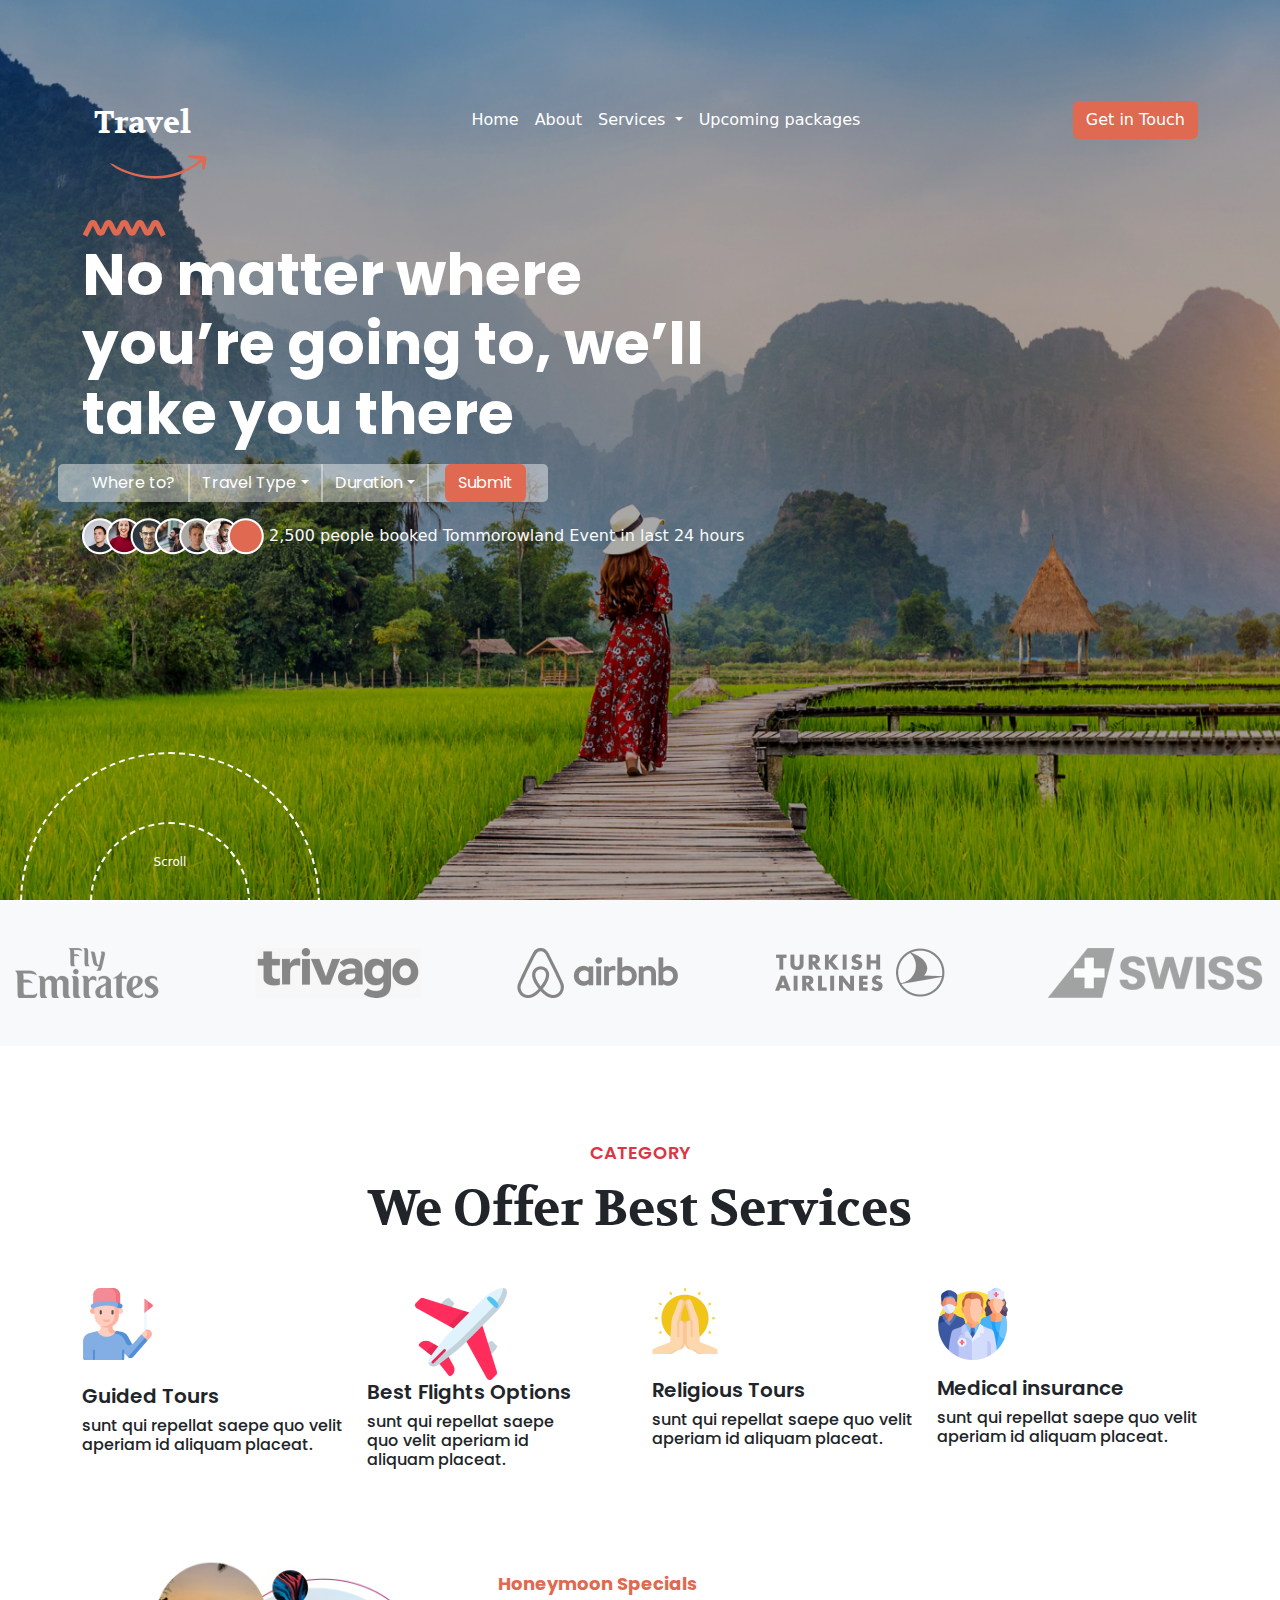
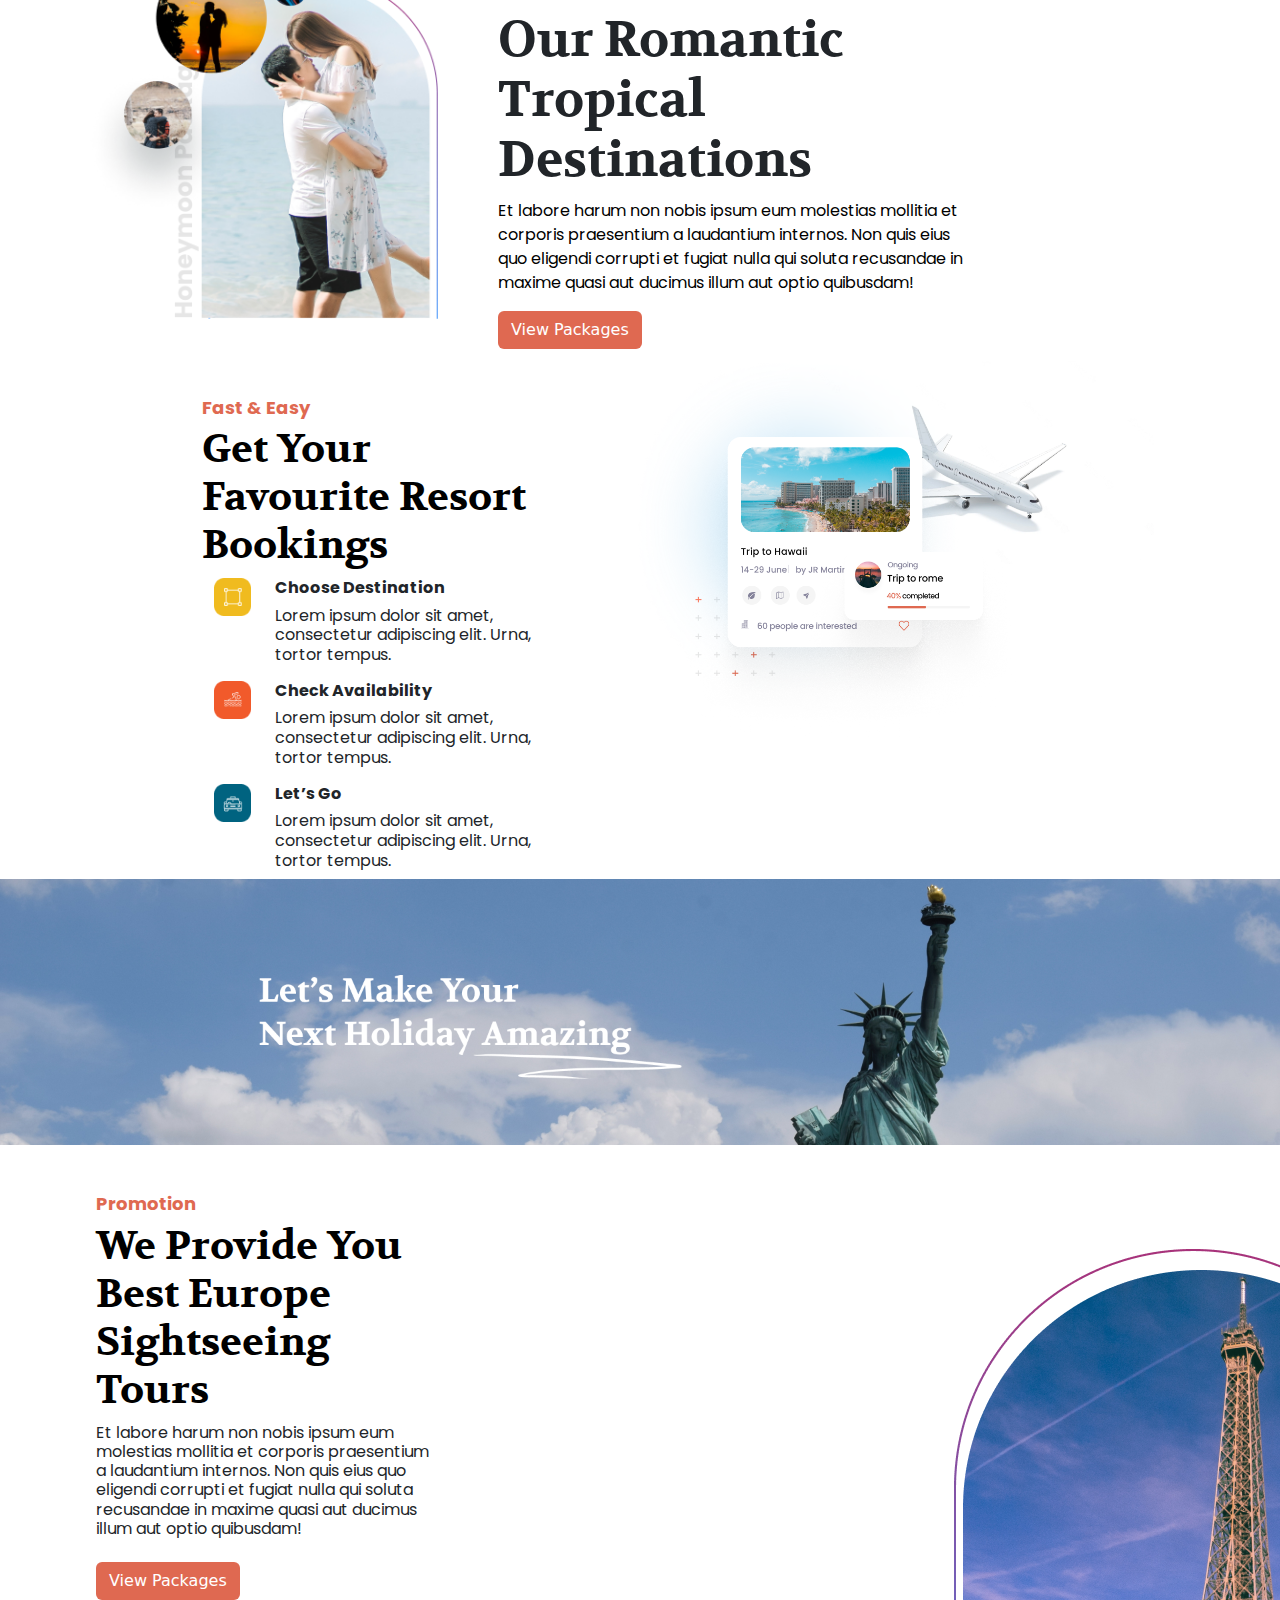
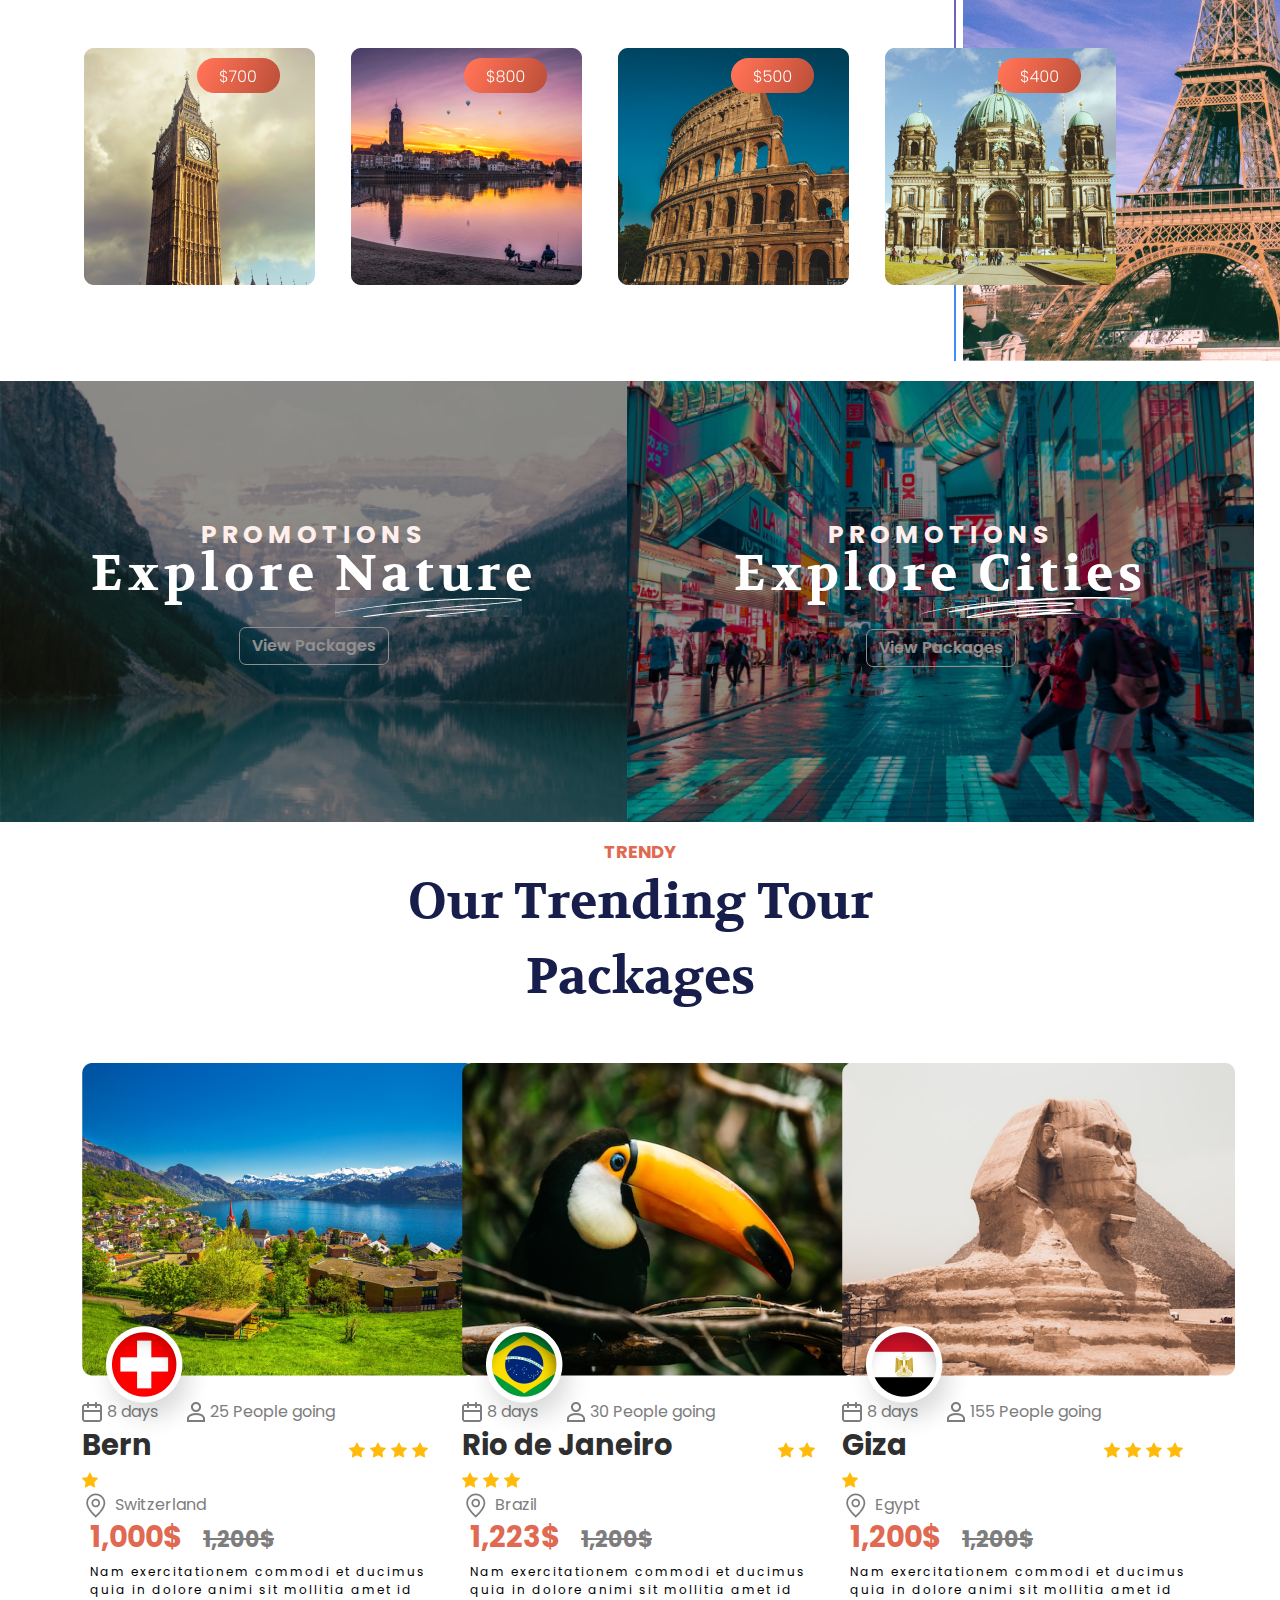
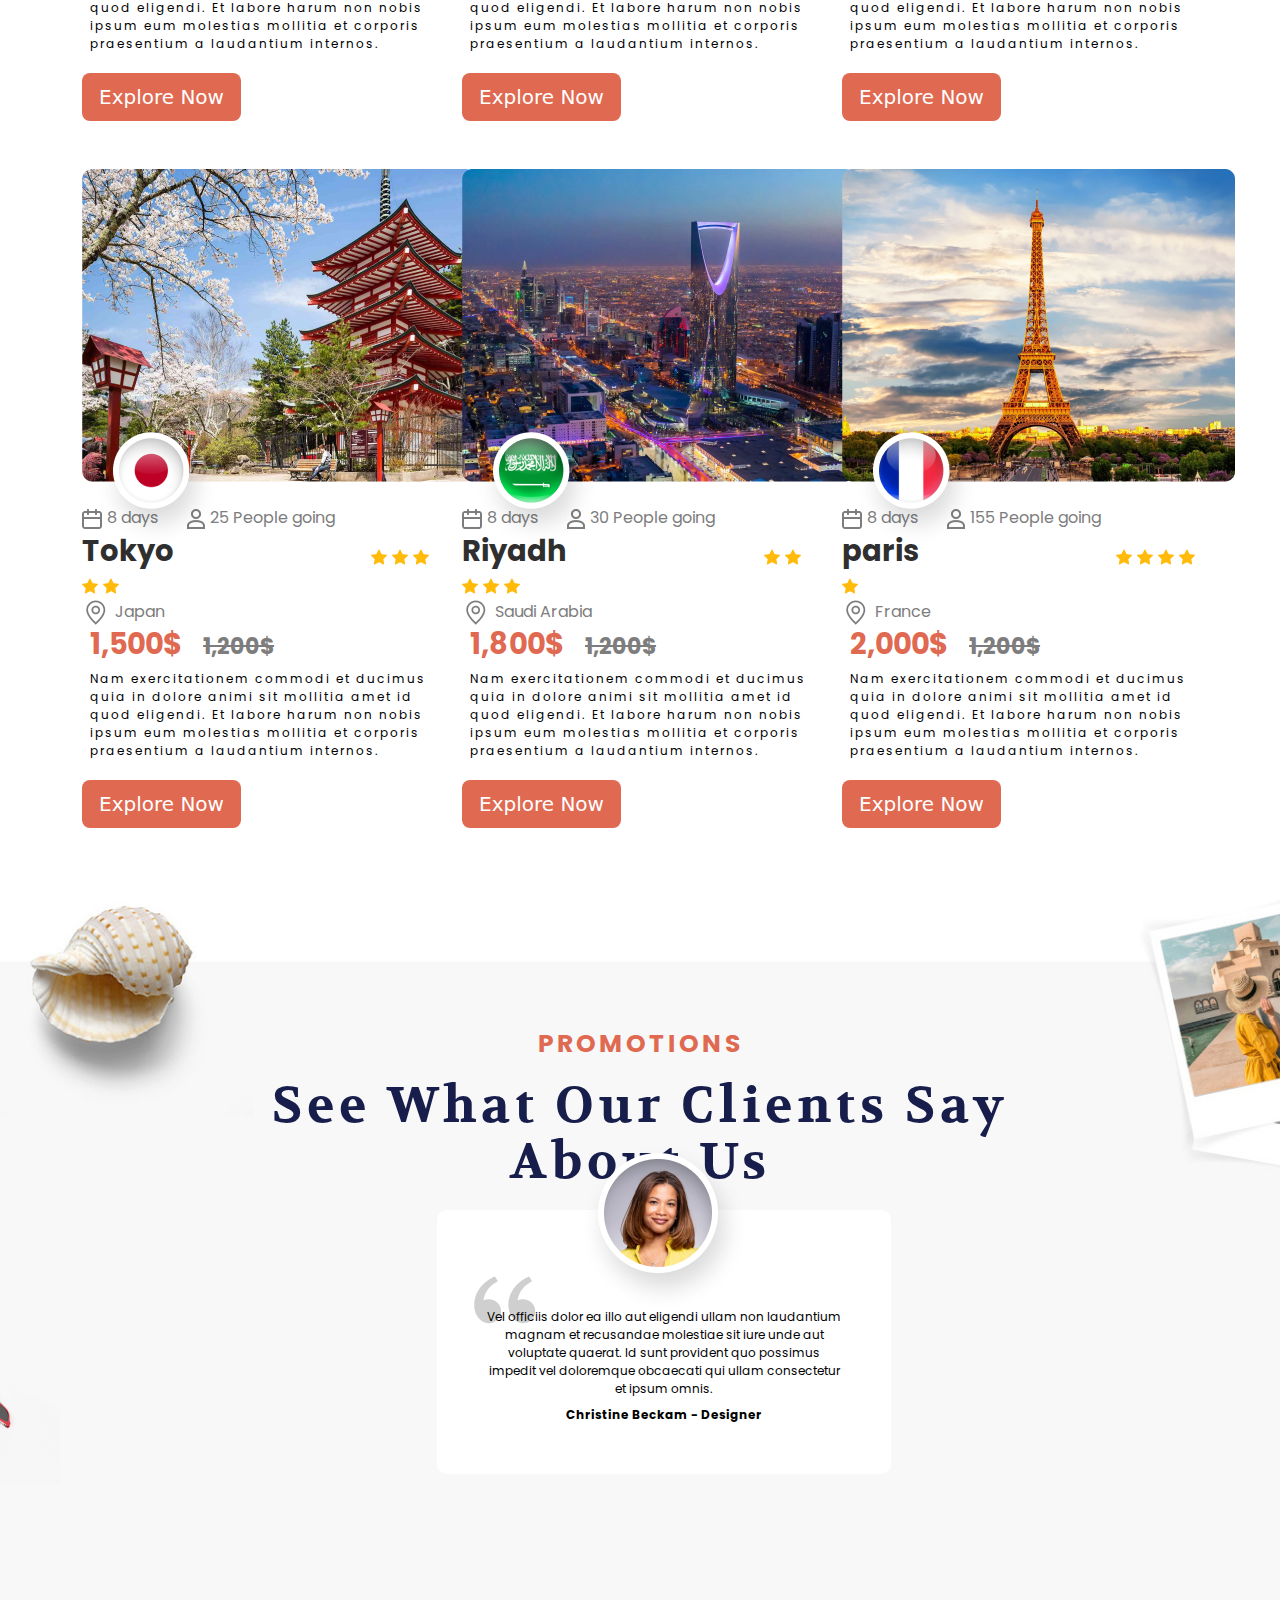
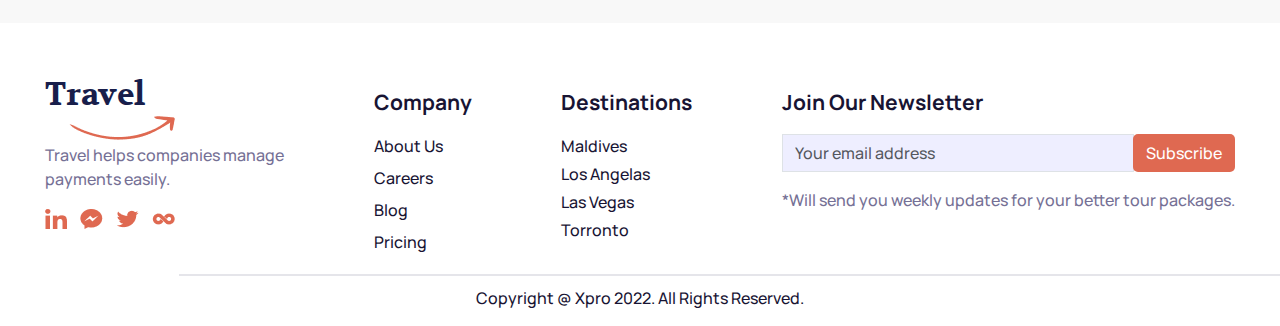
<file: new.html>
<!DOCTYPE html>
<html>
<head>
    <link href="/css/bootstrap.min.css" rel="stylesheet" integrity="sha384-4bw+/aepP/YC94hEpVNVgiZdgIC5+VKNBQNGCHeKRQN+PtmoHDEXuppvnDJzQIu9" crossorigin="anonymous">
    <link href="https://fonts.googleapis.com/css2?family=Poppins:wght@700&display=swap" rel="stylesheet">
    <link href="https://fonts.googleapis.com/css2?family=Manrope:wght@500&display=swap" rel="stylesheet">
    <link href="https://fonts.googleapis.com/css2?family=Poppins:wght@400;700&family=Volkhov:wght@700&display=swap" rel="stylesheet">
    <link rel="icon" href="favicon.ico" type="image/x-icon">
    <style>
      .scroll {
        margin: 0;
        padding: 0;
        display: flex;
        min-height: 100vh;
        flex-direction: column;
        justify-content: flex-end;
        align-items: flex-start;
      }
      .scroll-container {
        position: relative;
        display: inline-block;
        line-height: 0; /* To remove whitespace between inline-block elements */
        bottom: 553px; /* Adjust this value to move the entire set up */
      }
      .outer-half-circle {
        position: absolute;
        bottom: 0;
        left: 0;
        width: 300px; /* Adjust this value */
        height: 150px; /* Adjust this value */
        border-top-left-radius: 300px;
        border-top-right-radius: 300px;
        border: 2px dashed #ffffff;
        transform: translateX(20px); /* Adjust this value for alignment */
      }
      .inner-half-circle {
        width: 160px; /* Adjust this value */
        height: 80px; /* Adjust this value */
        border-top-left-radius: 120px;
        border-top-right-radius: 120px;
        border: 2px dashed #ffffff;
        display: flex;
        justify-content: center;
        align-items: center;
        position: relative;
        z-index: 1;
        margin-left: 90px;
      }
      .scroll-text {
        font-size: 12px;
        color: #ffffff;
        line-height: 1.2;
        text-align: center;
        margin: 0;
      }
      .custom-input::placeholder {
    color: white; /* Placeholder text color */
  }
  .input-container {
    background-color:#f3f3f378; /* Gray background color */
    padding:0px; /* Add padding for spacing */
    border-radius: 5px; /* Rounded corners */
    width:490px;
    font-family:'Poppins', sans-serif;
     font-weight:400;
     font-size:19px;
     height:auto;
    

  }

      .row-white-box:hover {
  padding: 20px!important;
  border-radius: 15px!important;
  box-shadow: 0 0 10px rgba(0, 0, 0, 0.1)!important;
  align-items:center!important;
  /*margin-left: 15%!important;*/
  margin-bottom: 10px !important;
}

.background-container {
  position: relative;
  overflow: hidden;
  background: url('/Rectangle\ 19302.png') no-repeat center center;
  background-size:cover;
  width: 49vw;
  height:49vh;


}


.background-container2 {
  position: relative;
  overflow: hidden;
  background: url('/Rectangle\ 19301.png') no-repeat center center;
  background-size:cover;
  width: 49vw;
  height:49vh;

}

.background-container3{
  position: relative;
  overflow: hidden;
  background: url('/h1-background-img-1\ 1.png') no-repeat center center;
  background-size:cover;
  /*width:100vw;*/
  height:83vh;
}

.drop-shadow::before {
  content: '';
  position: absolute;
  top: 0;
  left: 0;
  width: 100%;
  height: 100%;
  background:rgba(0, 0, 0, 0.879);
  opacity: 0.5; /* Adjust opacity as needed */
  pointer-events: none;
  transform: translate(0%, 0%) rotate(-180deg); /* Adjust values as needed */
  z-index: 1;
}
div a:hover{
  text-decoration: underline !important;
}


.navbar-collapse {
      display: flex;
      justify-content: center; /* Center the collapsing content horizontally */
    }


    </style>
    
    
    

</head>

<body>
<div style="background-image: url('/Rectangle\ 19290.png');background-size: cover;
 background-position: center;height: 100vh">
 <section class="navigation-bar">
    <nav class="navbar navbar-expand-lg navbar-dark pt-5 pb-4">
     <div class="container">
          <!-- navbar brand / title -->
          <a class="navbar-brand" href="#intro">

      <div class="container">
             <div class="row">
               <div class="col">
                <div class="mt-5 me-5" style="font-family: 'Volkhov', serif;font-weight: 700;font-size: 31px;">Travel</div>
               </div>
             </div>
        <div>
             <div class="row ms-1">
             <div class="col">
              <img src="/Arrow 05 (1).png" alt="arrow" class="img-fluid">
             </div>
             </div>
            </div>
        </div>
        <!--<div class="container mt-5">
            <div class="d-flex align-items-end flex-column">
              <h2>Travel</h2>
              <img src="/Arrow 05 (1).png" alt="arrow" class="img-fluid">
            </div>
          </div>-->
          </a>
    
        <button class="navbar-toggler " type="button" data-bs-toggle="collapse" data-bs-target="#main-nav" aria-controls="main-nav" aria-expanded="false" aria-label="Toggle navigation">
            <span class="navbar-toggler-icon"></span>
          </button>
        <div class="collapse navbar-collapse "  id="main-nav" >
            <ul class="navbar-nav">
              <li class="nav-item">
                <a class="nav-link text-white" href="#topics">Home</a>
              </li>
              <li class="nav-item">
                <a class="nav-link text-white" href="#reviews">About</a>
              </li>
              <li class="nav-item dropdown">
                <a class="nav-link dropdown-toggle text-white" href="#" id="navbarDropdown" role="button" data-bs-toggle="dropdown" aria-expanded="false">
                  Services
                </a>
                <ul class="dropdown-menu" aria-labelledby="navbarDropdown">
                  <li><a class="dropdown-item" href="#">Honeymoon Packages</a></li>
                  <li><a class="dropdown-item" href="#">Tours Packages</a></li>
                  <li><a class="dropdown-item" href="#">Musical Events</a></li>
                  <li><a class="dropdown-item" href="#">Build Package</a></li>
                </ul>
              </li>
              <li class="nav-item">
                <a class="nav-link text-white" href="#">Upcoming packages</a>
              </li>
            </ul>
        </div>
          <div class="nav-item ms-2 d-none d-md-inline">
            <a class="btn" style="background-color: #DF6951;color: #ffffff;" href="#pricing">Get in Touch</a>
          </div>
     </div>
    </nav> 
    </section>

    <section class="context">
      <div class="container ">
        <div class="row">
          <div class="col ms-n5">
          <img src="/Vector 1.png" alt="an icon" class="img-fluid">
          </div>
        </div>
        <div class="row">
         <div class="col">
           <div style="font-family:'Poppins', sans-serif; font-weight: 700;font-size: 58px;" class="d-md-inline display-4 text-white">
               No matter where<br> you’re going to, we’ll<br> take you there
           </div>
   
         </div>
        </div>
   
   
      </div>
        
    </section>



    <section class="search-tool"> 
      <div class="input-group input-group-sm">
       <div class="container g-0 mt-3">
        <div class="row">
         <div class="col-6 d-flex justify-content-center input-container">
          
          <input type="text" class="form-control custom-input" placeholder="Where to?" aria-label="Sizing example input" aria-describedby="inputGroup-sizing-sm" style="width: 110px;background-color: transparent;outline: none;border-right: 2px solid #f3f3f378;border-top: none;border-left: none;border-bottom: none;box-shadow: none;color: white;border-radius: 0%;">
          <button class="btn text-white dropdown-toggle" type="button" data-bs-toggle="dropdown" aria-expanded="false" style="border-right: 2px solid #f3f3f378;border-top: none;border-left: none;border-bottom: none;border-radius: 0%;">Travel Type</button>
        <ul class="dropdown-menu">
          <li><a class="dropdown-item" href="#">Adventure</a></li>
          <li><a class="dropdown-item" href="#">Tourism</a></li>
          <li><a class="dropdown-item" href="#">Leisure</a></li>
        </ul>
        <button class="btn  text-white dropdown-toggle" type="button" data-bs-toggle="dropdown" aria-expanded="false" style="border-radius: 0%; border-right: 2px solid #f3f3f378;border-top: none;border-left: none;border-bottom: none;">Duration</button>
        <ul class="dropdown-menu">
          <li><a class="dropdown-item" href="#">week</a></li>
          <li><a class="dropdown-item" href="#">month</a></li>
          <li><a class="dropdown-item" href="#">year</a></li>
        </ul>
        <button class="btn  text-white ms-3" type="button" style="background-color: #DF6951;">Submit</button>
         </div>
        </div>
       </div>


      </div>

      
    </section>
   
    <section class="image_group">
      <div class="container text-light mt-3">
           <img src="/Group 81.png" alt="group" class="img-fluid">
           2,500 people booked Tommorowland Event in last 24 hours
      </div>
     </section>
     <div class="scroll">
      <div class="scroll-container">
        <div class="outer-half-circle"></div>
        <div class="inner-half-circle">
          <div class="scroll-text">Scroll</div>
        </div>
      </div>
      </div>
      
   
    </section> 
    
   

  </div>      
  
  <section class="airlines bg-light bd-highlight">
    <div class="d-flex justify-content-center">
       <div class=" p-5">
        <img src="/image 909.png" alt="Fly Emirates">

       </div>
       <div class=" p-5">
        <img src="/image 912 (4).png" alt="tivago">
       </div>

       <div class=" p-5">
        <img src="/Mask group.png" alt="air bnb">

       </div>
       <div class=" p-5">
        <img src="/Mask group (1).png" alt="turkish airlines">

       </div>
       <div class=" p-5 text-right">
        <img src="/image 912 (1).png" alt="swiss">

       </div>


      



    </div>
  </section>

  <section class="category">
    <div class="display-6 d-flex justify-content-center mt-5 pt-5 pb-2 text-danger" style="font-family:'Poppins', sans-serif; font-weight: 600;font-size: 18px;">
      CATEGORY
    </div>
    <div class="display-4 d-flex justify-content-center mt-2 text-body" style="font-family: 'Volkhov', serif; font-weight:700;font-size: 50px;">
      We Offer Best Services
    </div>
 </section>
<section class="services">
  <div class="container d-flex justify-content-center mt-5">
    <div class="row">
      <div class="col-3">
        <!--<img src="/Rectangle 157.png" alt="second-image" class="position-absolute" style="top:166%; left:15%; transform: translate(-50%, -50%);z-index: -1;">-->
        <img src="/tour-guide 1.png" alt="tour-guide">
        <h5 class="display-5 mt-4" style="font-family:'Poppins', sans-serif; font-weight:600;font-size: 20px;">Guided Tours</h5>
        <h6 class="display-6" style="font-family:'Poppins', sans-serif; font-weight:500;font-size: 16px;">sunt qui repellat saepe quo velit aperiam id aliquam placeat.</h6>
      </div>
      <div class="col-3">
        <div class="row-white-box"><!--" row-white-box for hovering"-->
          <img src="/travelling 1.png" alt="travelling" class="ms-5 position-relative">
          <!--<img src="/Rectangle 158.png" alt="second-image" class="position-absolute" style="top: 1265px; left:35%; transform: translate(-50%, -50%);z-index:-1;">-->
          <h5 class="display-5" style="font-family:'Poppins', sans-serif; font-weight:600;font-size: 20px;">Best Flights Options</h5>
          <h6 class="display-6" style="font-family:'Poppins', sans-serif; font-weight:500;font-size: 16px;">sunt qui repellat saepe<br> quo velit aperiam id<br> aliquam placeat.</h6>
        </div>
        <!--<img src="/Rectangle 157 (1).png" alt="second-image" class="position-absolute" style="top:190%; left:34%; transform: translate(-50%, -50%);z-index: -1;">-->
      </div>
      <div class="col-3">
        <img src="/hands 1.png" alt="hands">
        <!--<img src="/Rectangle 159.png" alt="second-image" class="position-absolute" style="top:164%; left: 55%; transform: translate(-50%, -50%);z-index: -1;">-->
        <h5 class="display-5 mt-4" style="font-family:'Poppins', sans-serif; font-weight:600;font-size: 20px;">Religious Tours</h5>
        <h6 class="display-6" style="font-family:'Poppins', sans-serif; font-weight:500;font-size: 16px;">sunt qui repellat saepe quo velit aperiam id aliquam placeat.</h6>
      </div>
      <div class="col-3">
        <!--<img src="/Rectangle 160.png" alt="second-image" class="position-absolute" style="top:165%; left:74%; transform: translate(-50%, -50%);z-index: -1;">-->
        <img src="/medical-team 1.png" alt="medical-team">
        <h5 class="display-5 mt-3" style="font-family:'Poppins', sans-serif; font-weight:600;font-size: 20px;">Medical insurance</h5>
        <h6 class="display-6" style="font-family:'Poppins', sans-serif; font-weight:500;font-size:16px;">sunt qui repellat saepe quo velit aperiam id aliquam placeat.</h6>
      </div>
    </div>
  </div>
  

  
</section>







 <section class="honeymoon-specials">
  <div class="container">
    <div class="row align-items-center">
      <div class="col-4 mt-5">
        <img src="/Illustration.png" alt="honeymoon" class="img-fluid">
      </div>
      <div class="col-6 ps-5 pe-5">
        <h6 class="d-flex display-6  mt-5 pt-5 pb-2  lead" style="font-family:'Poppins', sans-serif; font-weight: 700;font-size: 18px;color: #DF6951;">Honeymoon Specials</h6>
        <h6 class="display-6" style="font-family: 'Volkhov', serif;font-weight: 700;font-size: 50px;">Our Romantic Tropical Destinations</h6>
        <h6 class="display-6 text-black d-lg-inline d-sm-none" style="font-family: 'poppins', serif; font-weight:400;font-size: 16px;">Et labore harum non nobis ipsum eum molestias mollitia et corporis praesentium a laudantium internos. Non quis eius quo eligendi corrupti et fugiat nulla qui soluta recusandae in maxime quasi aut ducimus illum aut optio quibusdam!</h6>
        <div>
          <button type="button" class="btn mt-3" style="background-color: #DF6951;color: #ffffff;">View Packages</button>
        </div>
      </div>
    </div>
  </div>
 </section>

 <section class="trips">
    <div class="container ps-5">
     <div class="row">
        <div class="col-5 ms-5 ps-5 pe-5">
          <h6 class="display-6 mt-5" style="font-family:'Poppins', sans-serif; font-weight: 700;font-size: 18px;color: #DF6951;">Fast & Easy</h6>
          <h6 class="display-6 text-black" style="font-family: 'Volkhov', serif;font-weight:700;">Get Your Favourite Resort Bookings</h6>
          <div class="container mt-2">
            <div class="row">
              <div class="col-md-2 col-sm-8">
                <img src="/Group 7.png" alt="rectangle" class="img-fluid">
              </div>
              <div class="col-md-10 col-sm-4">
                <div class="d-flex flex-column justify-content-center h-100">
                  <h5 class="lead display-5" style="font-family:'Poppins', sans-serif; font-weight:700; font-size: 16px;">Choose Destination</h5>
                  <h6 class="display-6 d-sm-none d-md-inline" style="font-family:'Poppins', sans-serif; font-weight:400; font-size: 16px; line-height: 19.92px;">Lorem ipsum dolor sit amet, consectetur adipiscing elit. Urna, tortor tempus.</h6>
                </div>
              </div>
            </div>
          </div>

          <div class="container mt-2">
            <div class="row">
              <div class="col-md-2 col-sm-8">
                <img src="/Group 12.png" alt="rectangle" class="img-fluid">
              </div>
              <div class="col-md-10 col-sm-4">
                <div class="d-flex flex-column justify-content-center h-100">
                  <h5 class="lead display-5" style="font-family:'Poppins', sans-serif; font-weight:700; font-size: 16px;">Check Availability</h5>
                  <h6 class="display-6 d-sm-none d-md-inline" style="font-family:'Poppins', sans-serif; font-weight:400; font-size: 16px; line-height: 19.92px;">Lorem ipsum dolor sit amet, consectetur adipiscing elit. Urna, tortor tempus.</h6>
                </div>
              </div>
            </div>
          </div>


          <div class="container mt-2">
            <div class="row">
              <div class="col-md-2 col-sm-8">
                <img src="/Group 11.png" alt="rectangle" class="img-fluid">
              </div>
              <div class="col-md-10 col-sm-4">
                <div class="d-flex flex-column justify-content-center h-100">
                  <h5 class="lead display-5" style="font-family:'Poppins', sans-serif; font-weight:700; font-size: 16px;">Let’s Go</h5>
                  <h6 class="display-6 d-sm-none d-md-inline" style="font-family:'Poppins', sans-serif; font-weight:400; font-size: 16px; line-height: 19.92px;">Lorem ipsum dolor sit amet, consectetur adipiscing elit. Urna, tortor tempus.</h6>
                </div>
              </div>
            </div>
          </div>
          

        </div>
        <div class="col-6">
          <img src="/Illustration (1).png" alt="plane" class="img-fluid">
        </div>
     </div>

    </div>


 </section>

 <section class="sepratir">
   <div class="container-fluid">
    <div class="row">
      <div class="col-12 p-0">
        <img src="/Sepratir.png" alt="united states" class="img-fluid">
      </div>
    </div>
   </div>
 </section>

 <section class="promotion">
  <div class="container ms-0 ps-5" >
    <div class="row">
      <div class="col-4 ms-5">
        <h6 class="display-6 mt-5" style="font-family:'Poppins', sans-serif; font-weight: 700;font-size: 18px;color: #DF6951;">Promotion</h6>
        <h6 class="display-6 text-black " style="font-family: 'Volkhov', serif;font-weight:700;">We Provide You Best Europe Sightseeing Tours</h6>
        <h6 class="display-6" style="font-family:'Poppins', sans-serif; font-weight:400;font-size: 16px;">Et labore harum non nobis ipsum eum molestias mollitia et corporis praesentium a laudantium internos. Non quis eius quo eligendi corrupti et fugiat nulla qui soluta recusandae in maxime quasi aut ducimus illum aut optio quibusdam!</h6>
        <div>
          <button type="button" class="btn mt-3" style="background-color: #DF6951;color: #ffffff;">View Packages</button>
        </div>
      </div>
    </div>
    <div class="row mt-5 ms-4">
      <div class="col-3"style="position: relative;">
        <img src="/Rectangle 19295.png" alt="destination" class="img-fluid" >
        <img src="Group 1000001690.png" alt="400$" class="position-absolute" style="left:125px;top: 10px;;z-index: 1;">
        
      </div>
      <div class="col-3"style="position: relative;">
        <img src="Group 1000001691.png" alt="400$" class="position-absolute" style="left: 125px;top:10px;z-index: 1;">
        <img src="/Rectangle 19296.png" alt="destination" class="img-fluid">
      </div>
      <div class="col-3" style="position: relative;">
        <img src="Group 1000001692.png" alt="400$" class="position-absolute" style="left:125px;top:10px;z-index: 1;">
        <img src="/Rectangle 19297.png" alt="destination" class="img-fluid">
      </div>
      <div class="col-3 " style="position: relative;">

        <img src="Group 1000001693.png" alt="400$" class="position-absolute" style="left:125px;top:10px;z-index: 1;">
        <img src="/Rectangle 19298.png" alt="destination" class="img-fluid">
        <img src="/Illustration (2).png" alt="background" style="position: absolute; top:-400px; left:80px; z-index:-1;">
        
      </div>
    </div>
   

  </div>

 </section>
 <section class="Explore">
 <div class="container-fluid mt-5">
    <div class="row">
      <div class="col-6 mt-5 background-container2 drop-shadow">
        <div class="d-flex justify-content-center align-items-center mt-5 position-relative " style="height:70%;">
          <div class=" mb-4 position-absolute" style="z-index: 1;letter-spacing: 5px;height: 100px;font-family:'Poppins', sans-serif; font-weight: 700;font-size: 25px;line-height: 27px;color:#FFEFEC;">PROMOTIONS</div>
          <div class="mb-4 position-absolute" style="z-index: 1;letter-spacing: 5px; height: 20px;font-family:'Volkhov', sans-serif; font-weight: 700;font-size: 50px;line-height: 27px;color:#ffffff">Explore Nature</div>
          <img src="/Line-3 (2).png" alt="line" class="position-absolute mt-5 ps-5" style="z-index: 1;margin-left:30%;">
          <div>
            <button type="button" class="btn text-white" style="background-color:none;border-color:#FFFFFF;border-radius:7px;border-style: solid;margin-top:125px;font-family:'Poppins', sans-serif; font-weight: 600;font-size:16px;color: white;">View Packages</button>
          </div>
        </div>
      </div>
      <div class="col-6 mt-5 background-container drop-shadow" >
        <div class="d-flex justify-content-center align-items-center mt-5 position-relative " style="height:70%;">
          <div class=" mb-4 position-absolute" style="z-index: 1;letter-spacing: 5px;height: 100px;font-family:'Poppins', sans-serif; font-weight: 700;font-size: 25px;line-height: 27px;color:#FFEFEC">PROMOTIONS</div>
          <div class="mb-4 position-absolute" style="z-index: 1;letter-spacing: 5px; height: 20px;font-family:'Volkhov', sans-serif; font-weight: 700;font-size: 50px;line-height: 27px;color:#ffffff">Explore Cities</div>
          <img src="/Line-8.png" alt="line" class="position-absolute mt-5 ps-5" style="z-index: 1;margin-left:20%;">
          <div>
            <button type="button" class="btn text-white" style="background-color:none;border-color:#ffffff;border-radius:7px;border-style: solid;margin-top:130px;font-family:'Poppins', sans-serif; font-weight: 600;font-size:16px;">View Packages</button>
          </div>
        </div>
      </div>
      


    </div>
 </div>



</section>



<section class="trips">
  <div class="d-flex justify-content-center mt-3" style="font-family:'Poppins', sans-serif; font-weight: 700;font-size: 18px;color: #DF6951;line-height: 27px;">
    TRENDY
  </div>
  <div class="d-flex justify-content-center" style="font-family:'Volkhov', sans-serif; font-weight: 700;font-size: 50px;color: #181E4B;">
    Our Trending Tour
  </div>
  <div class="d-flex justify-content-center" style="font-family:'Volkhov', sans-serif; font-weight: 700;font-size: 50px;color: #181E4B;">
    Packages
  </div>

  <div class="container-lg ">
    <div class="row my-5  align-items-center justify-content-center">
      <div class="col-4">
        <div style="position: relative;">
          <img src="/Rectangle 19305.png" alt="rect">
          <img src="/Ellipse 623.png" alt="" style="position: absolute; top:250px; left:3px; z-index:1;">
        </div>
          <div class="card-body text-start mt-4">
            <img src="Vector.png" alt="">
            <h6 class="display-6 d-inline " style="color: #7D7D7D;font-family:'Poppins', sans-serif; font-weight: 400;font-size: 16px;">8 days</h6>
            <img src="/Vector (1).png" alt="" class="ms-4">
            <h6 class="display-6 d-inline" style="color: #7D7D7D;font-family:'Poppins', sans-serif; font-weight: 400;font-size: 16px;">25 People going</h6>
            <br>
            <a href="https://en.wikipedia.org/wiki/Bern" class="card-title mt-2 me-5 pe-5 country" style="color:#2F2F2F;font-family:'Poppins', sans-serif; font-weight:700;font-size:29px;text-decoration: none;">Bern</a>
            <div class="d-inline ms-5 ps-5">
            <img src="bi_star-fill.png" alt="">
            <img src="bi_star-fill.png" alt="">
            <img src="bi_star-fill.png" alt="">
            <img src="bi_star-fill.png" alt="">
            <img src="bi_star-fill.png" alt="">
            </div>
            <br>
            <img src="/ep_location.png" alt="">
            <h6 class="display-6 d-inline " style="color: #7D7D7D;font-family:'Poppins', sans-serif; font-weight: 400;font-size: 16px;">Switzerland</h6>
            <br>
            <p class="display-5 fw-bold d-inline me-3 ms-2 " style="color: #DF6951;font-family:'Poppins', sans-serif; font-weight: 500;font-size: 29px;">1,000$</p>
            <p class="display-5 fw-bold d-inline" style="text-decoration: line-through; color:#7D7D7D;font-family:'Poppins', sans-serif; font-weight: 500;font-size: 22px;">1,200$</p>
            <p class="card-text ms-2 mt-2 d-none d-lg-block" style="font-family:'Poppins', sans-serif; font-weight:400;font-size:12px;color: black;letter-spacing:2px;">Nam exercitationem commodi et ducimus quia in dolore animi sit mollitia amet id quod eligendi. Et labore harum non nobis ipsum eum molestias mollitia et corporis praesentium a laudantium internos.</p>
            <a href="#" class="btn btn-lg mt-1" style="background-color: #DF6951;color: white;">
              Explore Now
            </a>
          </div>
      </div>

      <div class="col-4">
        <div style="position: relative;">
          <img src="/Rectangle 19305 (1).png" alt="rect">
          <img src="/Ellipse 623 (1).png" alt="" style="position: absolute; top:250px; left:3px; z-index:1;">
        </div>
          <div class="card-body text-start mt-4">
            <img src="Vector.png" alt="">
            <h6 class="display-6 d-inline " style="color: #7D7D7D;font-family:'Poppins', sans-serif; font-weight: 400;font-size: 16px;">8 days</h6>
            <img src="/Vector (1).png" alt="" class="ms-4">
            <h6 class="display-6 d-inline" style="color: #7D7D7D;font-family:'Poppins', sans-serif; font-weight: 400;font-size: 16px;">30 People going</h6>
            <br>
            <a href="https://en.wikipedia.org/wiki/Bern" class="card-title mt-2 me-1 countries" style="color:#2F2F2F;font-family:'Poppins', sans-serif; font-weight:700;font-size:29px;text-decoration: none;">Rio de Janeiro</a>
            <div class="d-inline ms-5 ps-5">
            <img src="bi_star-fill.png" alt="">
            <img src="bi_star-fill.png" alt="">
            <img src="bi_star-fill.png" alt="">
            <img src="bi_star-fill.png" alt="">
            <img src="bi_star-fill.png" alt="">
            </div>
            <br>
            <img src="/ep_location.png" alt="">
            <h6 class="display-6 d-inline " style="color: #7D7D7D;font-family:'Poppins', sans-serif; font-weight: 400;font-size: 16px;">Brazil</h6>
            <br>
            <p class="display-5 fw-bold d-inline me-3 ms-2 " style="color: #DF6951;font-family:'Poppins', sans-serif; font-weight: 500;font-size: 29px;">1,223$</p>
            <p class="display-5 fw-bold d-inline" style="text-decoration: line-through; color:#7D7D7D;font-family:'Poppins', sans-serif; font-weight: 500;font-size: 22px;">1,200$</p>
            <p class="card-text ms-2 mt-2 d-none d-lg-block" style="font-family:'Poppins', sans-serif; font-weight:400;font-size:12px;color: black;letter-spacing:2px;">Nam exercitationem commodi et ducimus quia in dolore animi sit mollitia amet id quod eligendi. Et labore harum non nobis ipsum eum molestias mollitia et corporis praesentium a laudantium internos.</p>
            <a href="#" class="btn btn-lg mt-1" style="background-color: #DF6951;color: white;">
              Explore Now
            </a>
          </div>
      </div>

      <div class="col-4">
        <div style="position: relative;">
          <img src="/Rectangle 19305 (2).png" alt="rect">
          <img src="/Ellipse 623 (2).png" alt="" style="position: absolute; top:250px; left:3px; z-index:1;">
        </div>
          <div class="card-body text-start mt-4">
            <img src="Vector.png" alt="">
            <h6 class="display-6 d-inline " style="color: #7D7D7D;font-family:'Poppins', sans-serif; font-weight: 400;font-size: 16px;">8 days</h6>
            <img src="/Vector (1).png" alt="" class="ms-4">
            <h6 class="display-6 d-inline" style="color: #7D7D7D;font-family:'Poppins', sans-serif; font-weight: 400;font-size: 16px;">155 People going</h6>
            <br>
            <a href="https://en.wikipedia.org/wiki/Bern" class="card-title mt-2 me-5 pe-5 countries" style="color:#2F2F2F;font-family:'Poppins', sans-serif; font-weight:700;font-size:29px;text-decoration: none;">Giza</a>
            <div class="d-inline ms-5 ps-5">
            <img src="bi_star-fill.png" alt="">
            <img src="bi_star-fill.png" alt="">
            <img src="bi_star-fill.png" alt="">
            <img src="bi_star-fill.png" alt="">
            <img src="bi_star-fill.png" alt="">
            </div>
            <br>
            <img src="/ep_location.png" alt="">
            <h6 class="display-6 d-inline " style="color: #7D7D7D;font-family:'Poppins', sans-serif; font-weight: 400;font-size: 16px;">Egypt</h6>
            <br>
            <p class="display-5 fw-bold d-inline me-3 ms-2 " style="color: #DF6951;font-family:'Poppins', sans-serif; font-weight: 500;font-size: 29px;">1,200$</p>
            <p class="display-5 fw-bold d-inline" style="text-decoration: line-through; color:#7D7D7D;font-family:'Poppins', sans-serif; font-weight: 500;font-size: 22px;">1,200$</p>
            <p class="card-text ms-2 mt-2 d-none d-lg-block" style="font-family:'Poppins', sans-serif; font-weight:400;font-size:12px;color: black;letter-spacing:2px;">Nam exercitationem commodi et ducimus quia in dolore animi sit mollitia amet id quod eligendi. Et labore harum non nobis ipsum eum molestias mollitia et corporis praesentium a laudantium internos.</p>
            <a href="#" class="btn btn-lg mt-1" style="background-color: #DF6951;color: white;">
              Explore Now
            </a>
          </div>
      </div>







  </div>
  <div class="row my-5  align-items-center justify-content-center">
    <div class="col-4">
      <div style="position: relative;">
        <img src="/Rectangle 19305 (3).png" alt="rect">
        <img src="/Ellipse 623 (3).png" alt="" style="position: absolute; top:250px; left:10px; z-index:1;">
      </div>
        <div class="card-body text-start mt-4">
          <img src="Vector.png" alt="">
          <h6 class="display-6 d-inline " style="color: #7D7D7D;font-family:'Poppins', sans-serif; font-weight: 400;font-size: 16px;">8 days</h6>
          <img src="/Vector (1).png" alt="" class="ms-4">
          <h6 class="display-6 d-inline" style="color: #7D7D7D;font-family:'Poppins', sans-serif; font-weight: 400;font-size: 16px;">25 People going</h6>
          <br>
            <a href="https://en.wikipedia.org/wiki/Bern" class="card-title mt-2 me-5 pe-5 countries" style="color:#2F2F2F;font-family:'Poppins', sans-serif; font-weight:700;font-size:29px;text-decoration: none;">Tokyo</a>
            <div class="d-inline ms-5 ps-5">
            <img src="bi_star-fill.png" alt="">
            <img src="bi_star-fill.png" alt="">
            <img src="bi_star-fill.png" alt="">
            <img src="bi_star-fill.png" alt="">
            <img src="bi_star-fill.png" alt="">
            </div>
            <br>
          <img src="/ep_location.png" alt="">
          <h6 class="display-6 d-inline " style="color: #7D7D7D;font-family:'Poppins', sans-serif; font-weight: 400;font-size: 16px;">Japan</h6>
          <br>
          <p class="display-5 fw-bold d-inline me-3 ms-2 " style="color: #DF6951;font-family:'Poppins', sans-serif; font-weight: 500;font-size: 29px;">1,500$</p>
          <p class="display-5 fw-bold d-inline" style="text-decoration: line-through; color:#7D7D7D;font-family:'Poppins', sans-serif; font-weight: 500;font-size: 22px;">1,200$</p>
          <p class="card-text ms-2 mt-2 d-none d-lg-block" style="font-family:'Poppins', sans-serif; font-weight:400;font-size:12px;color: black;letter-spacing:2px;">Nam exercitationem commodi et ducimus quia in dolore animi sit mollitia amet id quod eligendi. Et labore harum non nobis ipsum eum molestias mollitia et corporis praesentium a laudantium internos.</p>
          <a href="#" class="btn btn-lg mt-1" style="background-color: #DF6951;color: white;">
            Explore Now
          </a>
        </div>
    </div>

    <div class="col-4">
      <div style="position: relative;">
        <img src="/Rectangle 19305 (4).png" alt="rect">
        <img src="/Ellipse 623 (4).png" alt="" style="position: absolute; top:250px; left:10px; z-index:1;">
      </div>
        <div class="card-body text-start mt-4">
          <img src="Vector.png" alt="">
          <h6 class="display-6 d-inline " style="color: #7D7D7D;font-family:'Poppins', sans-serif; font-weight: 400;font-size: 16px;">8 days</h6>
          <img src="/Vector (1).png" alt="" class="ms-4">
          <h6 class="display-6 d-inline" style="color: #7D7D7D;font-family:'Poppins', sans-serif; font-weight: 400;font-size: 16px;">30 People going</h6>
          <br>
            <a href="https://en.wikipedia.org/wiki/Bern" class="card-title mt-2 me-5 pe-5 countries" style="color:#2F2F2F;font-family:'Poppins', sans-serif; font-weight:700;font-size:29px;text-decoration:none;">Riyadh</a>
            <div class="d-inline ms-5 ps-5">
            <img src="bi_star-fill.png" alt="">
            <img src="bi_star-fill.png" alt="">
            <img src="bi_star-fill.png" alt="">
            <img src="bi_star-fill.png" alt="">
            <img src="bi_star-fill.png" alt="">
            </div>
            <br>
          <img src="/ep_location.png" alt="">
          <h6 class="display-6 d-inline " style="color: #7D7D7D;font-family:'Poppins', sans-serif; font-weight: 400;font-size: 16px;">Saudi Arabia</h6>
          <br>
          <p class="display-5 fw-bold d-inline me-3 ms-2 " style="color: #DF6951;font-family:'Poppins', sans-serif; font-weight: 500;font-size: 29px;">1,800$</p>
          <p class="display-5 fw-bold d-inline" style="text-decoration: line-through; color:#7D7D7D;font-family:'Poppins', sans-serif; font-weight: 500;font-size: 22px;">1,200$</p>
          <p class="card-text ms-2 mt-2 d-none d-lg-block" style="font-family:'Poppins', sans-serif; font-weight:400;font-size:12px;color: black;letter-spacing:2px;">Nam exercitationem commodi et ducimus quia in dolore animi sit mollitia amet id quod eligendi. Et labore harum non nobis ipsum eum molestias mollitia et corporis praesentium a laudantium internos.</p>
          <a href="#" class="btn btn-lg mt-1" style="background-color: #DF6951;color: white;">
            Explore Now
          </a>
        </div>
    </div>

    <div class="col-4">
      <div style="position: relative;">
        <img src="/Rectangle 19305 (5).png" alt="rect">
        <img src="/Ellipse 623 (5).png" alt="" style="position: absolute; top:250px; left:10px; z-index:1;">
      </div>
        <div class="card-body text-start mt-4">
          <img src="Vector.png" alt="">
          <h6 class="display-6 d-inline " style="color: #7D7D7D;font-family:'Poppins', sans-serif; font-weight: 400;font-size: 16px;">8 days</h6>
          <img src="/Vector (1).png" alt="" class="ms-4">
          <h6 class="display-6 d-inline" style="color: #7D7D7D;font-family:'Poppins', sans-serif; font-weight: 400;font-size: 16px;">155 People going</h6>
          <br>
            <a href="https://en.wikipedia.org/wiki/Bern" class="card-title mt-2 me-5 pe-5 countries" style="color:#2F2F2F;font-family:'Poppins', sans-serif; font-weight:700;font-size:29px; text-decoration: none;">paris</a>
            <div class="d-inline ms-5 ps-5">
            <img src="bi_star-fill.png" alt="">
            <img src="bi_star-fill.png" alt="">
            <img src="bi_star-fill.png" alt="">
            <img src="bi_star-fill.png" alt="">
            <img src="bi_star-fill.png" alt="">
            </div>
            <br>
          <img src="/ep_location.png" alt="">
          <h6 class="display-6 d-inline " style="color: #7D7D7D;font-family:'Poppins', sans-serif; font-weight: 400;font-size: 16px;">France</h6>
          <br>
          <p class="display-5 fw-bold d-inline me-3 ms-2 " style="color: #DF6951;font-family:'Poppins', sans-serif; font-weight: 500;font-size: 29px;">2,000$</p>
          <p class="display-5 fw-bold d-inline" style="text-decoration: line-through; color:#7D7D7D;font-family:'Poppins', sans-serif; font-weight: 500;font-size: 22px;">1,200$</p>
          <p class="card-text ms-2 mt-2 d-none d-lg-block" style="font-family:'Poppins', sans-serif; font-weight:400;font-size:12px;color: black;letter-spacing:2px;">Nam exercitationem commodi et ducimus quia in dolore animi sit mollitia amet id quod eligendi. Et labore harum non nobis ipsum eum molestias mollitia et corporis praesentium a laudantium internos.</p>
          <a href="#" class="btn btn-lg mt-1" style="background-color: #DF6951;color: white;">
            Explore Now
          </a>
        </div>
    </div>


  </div>


  </div>


</section>




<section class="clients">
  <div class="container-fluid background-container3">
      <div class="d-flex justify-content-center align-items-center mt-5 position-relative " style="height:70%;">
        <div class=" position-absolute" style="z-index: 1;letter-spacing:3px;height:300px;font-family:'Poppins', sans-serif; font-weight: 700;font-size: 25px;line-height: 18px;color:#DF6951;">PROMOTIONS</div>
        <div class=" position-absolute mt-3" style="z-index: 1;letter-spacing: 5px; height:200px;font-family:'Volkhov', sans-serif; font-weight: 700;font-size: 50px;line-height: 27px;color:#181E4B">See What Our Clients Say</div>
        <div class="mb-4 position-absolute fw-bold" style="z-index: 1;letter-spacing: 5px;font-family:'Volkhov', sans-serif; font-weight: 700;font-size: 50px;line-height: 27px;color:#181E4B;top:225px;height:1000px;">About Us</div>
        <img src="/Travel_Concepts_2 1.png" alt="travel_concepts" class="position-absolute" style="z-index: 1;margin-right:1450px;margin-top:300px;">
       <div class=" d-flex flex-column align-items-center ms-5 position-relative" style="font-family:'Poppins', sans-serif; font-weight: 400;font-size:12px;color: #000;border:50px solid #ffffff;background-color: #ffffff;margin-top:25%;border-radius: 10px;text-align: center;">
        <div class="mt-5">Vel officiis dolor ea illo aut eligendi ullam non laudantium<br> magnam et recusandae molestiae sit iure unde aut<br> voluptate quaerat. Id sunt provident quo possimus<br> impedit vel doloremque obcaecati qui ullam consectetur<br> et ipsum omnis.</div>
        <div class="fw-bold mt-2">Christine Beckam - Designer</div>
        <img src="/Ellipse 624.png" alt="Ellipse" class="position-absolute" style="bottom:110px;z-index: 1;">
        <img src="/Vector (6).png" alt="Vector" class="position-absolute" style="z-index:1;bottom: 100px;right:305px;">
        </div>
      </div>

    </div>

    

 


</section>

<section class="footer">
 <div class="d-flex justify-content-around mt-5">
    <div class="">
      <p class="position-relative" style="color:#181E4B;font-family:'Volkhov', sans-serif; font-weight: 700;font-size:32px;">Travel</p>
      <img src="/Arrow 05 (2).png" alt="arrow" class="position-absolute ms-4" style="margin-top: -2%;">
      <p style="color: #757095;font-family: 'Manrope', sans-serif;font-weight:500;font-size: 16px;" class="mt-4">Travel helps companies manage<br> payments easily.</p>
      <div class="mt-3">
        <a href="#" class="me-2"><img src="/052-linkedin.png" alt="linkedin"></a>
        <a href="#" class="me-2"><img src="/Vector (3).png" alt="messenger"></a>
        <a href="#" class="me-2"><img src="/Vector (4).png" alt="twitter"></a>
        <a href="#" class="me-2"><img src="/Vector (5).png" alt="infinity"></a>
        
      </div>
    </div>
    <div class="">
      <p style="font-family: 'Manrope', sans-serif;font-weight:500;font-size: 21px;color: #181433;" class="fw-bold mt-3">Company</p>
      <a href="#" style="font-family: 'Manrope', sans-serif;font-weight:500;font-size: 16px;color: #181433; text-decoration:none;" class="d-block mb-2">About Us</a>
      <a href="#" style="font-family: 'Manrope', sans-serif;font-weight:500;font-size: 16px;color: #181433; text-decoration: none;" class="d-block mb-2">Careers</a>
      <a href="#" style="font-family: 'Manrope', sans-serif;font-weight:500;font-size: 16px;color: #181433; text-decoration: none;" class="d-block mb-2">Blog</a>
      <a href="#" style="font-family: 'Manrope', sans-serif;font-weight:500;font-size: 16px;color: #181433;text-decoration: none;" class="d-block mb-2">Pricing</a>
    </div>
    <div class="">
      <p style="font-family: 'Manrope', sans-serif;font-weight:500;font-size: 21px;color: #181433;" class="fw-bold mt-3">Destinations</p>
      <a href="#" style="font-family: 'Manrope', sans-serif;font-weight:500;font-size: 16px;color: #181433; text-decoration:none;" class="d-block mb-1">Maldives</a>
      <a href="#" style="font-family: 'Manrope', sans-serif;font-weight:500;font-size: 16px;color: #181433; text-decoration: none;" class="d-block mb-1">Los Angelas</a>
      <a href="#" style="font-family: 'Manrope', sans-serif;font-weight:500;font-size: 16px;color: #181433; text-decoration: none;" class="d-block mb-1">Las Vegas</a>
      <a href="#" style="font-family: 'Manrope', sans-serif;font-weight:500;font-size: 16px;color: #181433;text-decoration: none;" class="d-block mb-1">Torronto</a>
    </div>
    <div class="">
      <p style="font-family: 'Manrope', sans-serif;font-weight:500;font-size: 21px;color: #181433;" class="fw-bold mt-3">Join Our Newsletter</p>
      <div class="input-group mb-3">
        <input type="email" class="form-control" placeholder="Your email address" aria-label="Recipient's username" aria-describedby="basic-addon2" style="color:757095;font-family: 'Manrope', sans-serif;font-weight:500;font-size:16px;background-color: #EEEEFF;border-radius:0px;box-shadow: #EEEEFF;">
        <button type="button" class="btn input-group-text" style="background-color: #DF6951;color: #ffffff;border-radius: 5px; font-family: 'Manrope', sans-serif;font-weight:500;font-size:16px;">Subscribe</button>
      </div>
      <p style="color: #757095;font-family: 'Manrope', sans-serif;font-weight:500;font-size: 16px;">*Will send you weekly updates for your better
        tour packages.</p>
    </div>


 </div>
 <img src="/Rectangle 97.png" alt="line-hr" style="margin-left:14%;">
 <p style="color: #181433;font-family: 'Manrope', sans-serif;font-weight:500;font-size: 16px;text-align: center;">Copyright @ Xpro 2022. All Rights Reserved.</p>
</section>
 
    
 


    <script src="/js/bootstrap.bundle.min.js" integrity="sha384-HwwvtgBNo3bZJJLYd8oVXjrBZt8cqVSpeBNS5n7C8IVInixGAoxmnlMuBnhbgrkm" crossorigin="anonymous"></script>
</body>







</html>
<!--<div class="d-flex justify-content-center p-5">
    <div>
      <img src="/Rectangle 19305.png" alt="" class="ps-5 pe-5">
      <div class="d-flex justify-content-start ms-5">
        <small>
          <img src="/Vector.png" alt="">
          <h6 class="display-6 d-inline" style="color: #7D7D7D;font-family:'Poppins', sans-serif; font-weight: 400;font-size: 16px;">8 days</h6>    
        </small>
       <small>
        <img src="/Vector (1).png" alt="" class="ms-4">
        <h6 class="display-6 d-inline" style="color: #7D7D7D;font-family:'Poppins', sans-serif; font-weight: 400;font-size: 16px;">25 People going</h6>             
      </small>
      </div>

      <div class="d-flex justify-content-between ms-5">
        <a href="https://en.wikipedia.org/wiki/Bern" style="color:#2F2F2F;font-family:'Poppins', sans-serif; font-weight:700;font-size:29px;" class="mt-5">Bern</a>
        <div class="d-inline mt-5">
        <img src="/bi_star-fill.png" alt="star">
        <img src="/bi_star-fill.png" alt="star">
        <img src="/bi_star-fill.png" alt="star">
        <img src="/bi_star-fill.png" alt="star">
        <img src="/bi_star-fill.png" alt="star">
        </div>
      </div>
    </div>


    <div>
      <img src="/Rectangle 19305 (1).png" alt="" class="ps-5 pe-5">
    </div>
    <div>
      <img src="/Rectangle 19305 (2).png" alt="" class="ps-5 pe-5">
    </div>

  </div>-->
</file>
<file: ne.css>
@font-face {
    font-family: 'Circular Std';
    src: url('./circular-std-font-family/CircularStd-Book.woff2') format('woff2'),
         url('./circular-std-font-family/CircularStd-Book.woff') format('woff');
    /* Add more font weights and formats if needed */
    font-weight: normal;
    font-style: normal;
  }
  
@media (max-width:1000px) {
    .context,
    
    .image_group {
      position: relative;
      top:6%;
    }
    
  }

  @media (max-width:1000px) {
    .contex{
        line-height: 80px;
        font-size: 100px;

    }
    .scroll-container{
        bottom: 350px !important;
    }
    .input-container{
        width: 310px !important;
    }
    /*.new_rect0{
       left:25% !important;
    }*/
    /*.rectangle{
      left:30% !important;
    }*/
    /*.row-white-box:hover .rectangle{
        left: 38% !important;
      }*/
      .eifel-tower{
        height: 485px !important;
        top: -205px !important;
        display: none !important;
      }
    .quote{
        height: 100% !important;
    }
    .promote{
        top: 17% !important;

    }

    .reviews{
        line-height: 25px !important;
        left: 54% !important;
        top: 25% !important;
        font-size: 17px !important;
        letter-spacing: 2px !important;

    }
    .about{
        left: 45% !important;
        top: 23% !important;
    }
    body{
        width: fit-content !important;
        padding-right: 0px !important;
        margin-right:0px !important;
        margin-left: 1px !important;
        
    }
    .background-container2{
        width: 100% !important;
    }
    .background-container{
        width: 100% !important;
    }
    .promotion{
       /* margin-left: 3rem !important;
        padding-left: 3rem !important;*/
        margin-left: 0px !important;
        padding-left: 0px !important;
    }
    .labore{
        font-size: 0px !important;
    }
     .tour-guide-rect{
        left: 50% !important;
     }
     /*.rectangle{
        left:66% !important;
     }*/
     .hands-rect{
        left: 82% !important;
     }
     .medical-team-rect{
        left: 100% !important;
     }
    /* .search-tool{
        margin-left: 1.2em;
     }*/
     /*.travel-arrow{
        margin-top: -11% !important;
     }*/
     /*.honeymoon-photo{
        margin-left: 110px !important;
     }*/
    .honeymoon-text{
       padding-left: 0px !important;
       margin-left: 0px !important;
       margin-right: 0px !important;
         
    }
    .honeymoon1{
        visibility:hidden !important;
    }
    
    .honeymoon-paragraph{
        font-size: 30px !important;

    }
    .Copyright-imp{
        font-size: 33px !important;
    }
    .trips-container{
        padding-left: 0px !important;
    }
    .fast-easy{
        display: flex;
        justify-content: center;
    }
    .honeymoon-specials{
        display: flex;
        justify-content: center;
    }
    .client-paragraph{
        margin-left: 0px !important;
        margin-top: 70% !important;
    }
    .client-ellipse1{
        margin-top: 8rem !important;
        margin-left: 5rem !important;
    }
    .client-ellipse2{
        margin-top:11rem !important;
        margin-left: 8rem !important; 
    }
    .client-vector{
        bottom: 216px !important;
        right: 262px !important;
    }
    .trending-tour{
        font-size: 25px !important;
    }
    .trips-countries{
        margin-bottom: 3rem !important;
    }
    .trips-ellipse{
        top: 228px !important;
    }
    .promotion-container{
        padding-left: 0px !important;
    }
    .promotion-paragraph{
        padding-left: 3rem !important;
        margin-left: 3rem !important;
    }
    .nav-text{
        font-size: 42px !important;
    }
    /*.search-tool{
        display: none !important;
    }*/
    .image_group{
        display: none !important;
    }
    .airlines{
        display: none !important;
    }
    .explore1-img{
        height: 194px !important;
        font-size: 18px !important;

    }
    .explore1-text{
        height: 106px !important;
        font-size: 37px !important;
        line-height: 40px !important;

    }
    .explore2-img{
        height: 194px !important;
        font-size: 18px !important;

    }
    .explore2-text{
        height: 106px !important;
        font-size: 37px !important;
        line-height: 40px !important;

    }
    .sepratir-text{
        height: 172px !important;
        font-size: 24px !important;
        line-height: 37px !important;
        

    }
    .background-sepratir{
        height: 19vh !important;
    }
    .lg-only{
        display:none;
    }
    .sepratir-line{
        margin-left: -36% !important;
        top: 14% !important;
        width: 57% !important;
      }
      .explore-line{
        margin-top: 0rem !important;
      }
    .outer-half-circle{
       width: 274px !important;
       
    }
    .outer-inner-circle{
       width: 136px !important;
       
    }
    .search-tool{
        margin-top:4rem !important;
        margin-left: 1rem !important;
      }
      .btn1{
        font-size: 10px !important;
      }
      .custom-input{
        font-size: 10px !important;
        width: 75px !important;
      }
      .scroll{
        display: none !important;
      }
      .carousel-control-prev{
        display: none !important;
      }
      .carousel-control-next{
        display: none !important;
      }
  }
  @media (max-width: 767px) {
    /* Adjust margin-left for smaller screens to prevent horizontal scrolling */
    img[src*="Rectangle 97.png"] {
      margin-left: 0px !important; /* Adjust this value as needed */
      max-width: 100% !important;
    }
  }
</file>
